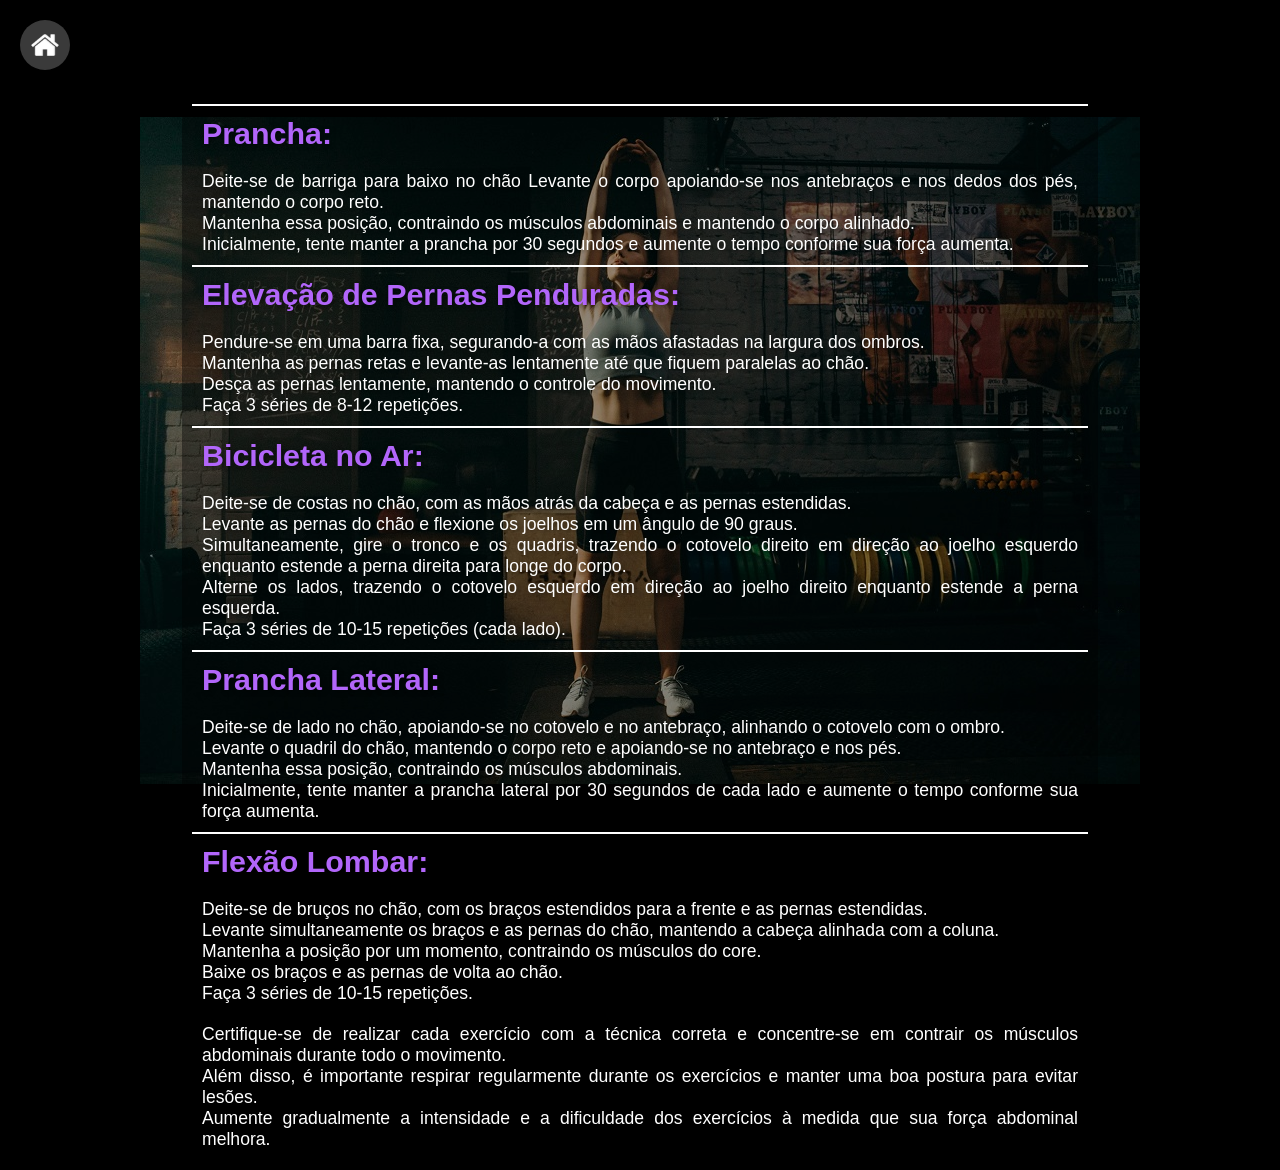
<file: exercicios/abdomen.html>
<!DOCTYPE html>
<html lang="pt-br">
<head>
    <meta charset="UTF-8">
    <meta name="viewport" content="width=device-width, initial-scale=1.0">
    <link rel="shortcut icon" href="../imagens/favicon.ico" type="image/x-icon">
    <link rel="stylesheet" href="../estilo/treinos.css">
    <link rel="stylesheet" href="../estilo/treinosMobile.css">
    <title>Abdômen</title>
</head>
<body>
    
    <header>
        <a href="../index.html"><img src="../imagens/logo-home.jpg" alt="home"></a>
    </header>

    <main>
        <h2>Prancha:</h2>

<p>
    Deite-se de barriga para baixo no chão Levante o corpo apoiando-se nos antebraços e nos dedos dos pés, mantendo o corpo reto. <br>
    Mantenha essa posição, contraindo os músculos abdominais e mantendo o corpo alinhado. <br>
    Inicialmente, tente manter a prancha por 30 segundos e aumente o tempo conforme sua força aumenta.
</p>

<h2>Elevação de Pernas Penduradas:</h2>

<p>
    Pendure-se em uma barra fixa, segurando-a com as mãos afastadas na largura dos ombros. <br>
    Mantenha as pernas retas e levante-as lentamente até que fiquem paralelas ao chão. <br>
    Desça as pernas lentamente, mantendo o controle do movimento. <br>
    Faça 3 séries de 8-12 repetições.
</p>

<h2>Bicicleta no Ar:</h2>

<p>
    Deite-se de costas no chão, com as mãos atrás da cabeça e as pernas estendidas. <br>
    Levante as pernas do chão e flexione os joelhos em um ângulo de 90 graus. <br>
    Simultaneamente, gire o tronco e os quadris, trazendo o cotovelo direito em direção ao joelho esquerdo enquanto estende a perna direita para longe do corpo. <br>
    Alterne os lados, trazendo o cotovelo esquerdo em direção ao joelho direito enquanto estende a perna esquerda. <br>
    Faça 3 séries de 10-15 repetições (cada lado).
</p>

<h2>Prancha Lateral:</h2>

<p>
    Deite-se de lado no chão, apoiando-se no cotovelo e no antebraço, alinhando o cotovelo com o ombro. <br>
    Levante o quadril do chão, mantendo o corpo reto e apoiando-se no antebraço e nos pés. <br>
    Mantenha essa posição, contraindo os músculos abdominais. <br>
    Inicialmente, tente manter a prancha lateral por 30 segundos de cada lado e aumente o tempo conforme sua força aumenta.
</p>

<h2>Flexão Lombar:</h2>

<p>
    Deite-se de bruços no chão, com os braços estendidos para a frente e as pernas estendidas. <br>
    Levante simultaneamente os braços e as pernas do chão, mantendo a cabeça alinhada com a coluna. <br>
    Mantenha a posição por um momento, contraindo os músculos do core. <br>
    Baixe os braços e as pernas de volta ao chão. <br>
    Faça 3 séries de 10-15 repetições.
</p>


<p>Certifique-se de realizar cada exercício com a técnica correta e concentre-se em contrair os músculos abdominais durante todo o movimento. <br> Além disso, é importante respirar regularmente durante os exercícios e manter uma boa postura para evitar lesões. <br> Aumente gradualmente a intensidade e a dificuldade dos exercícios à medida que sua força abdominal melhora.</p>

    </main>
</body>
</html>
</file>
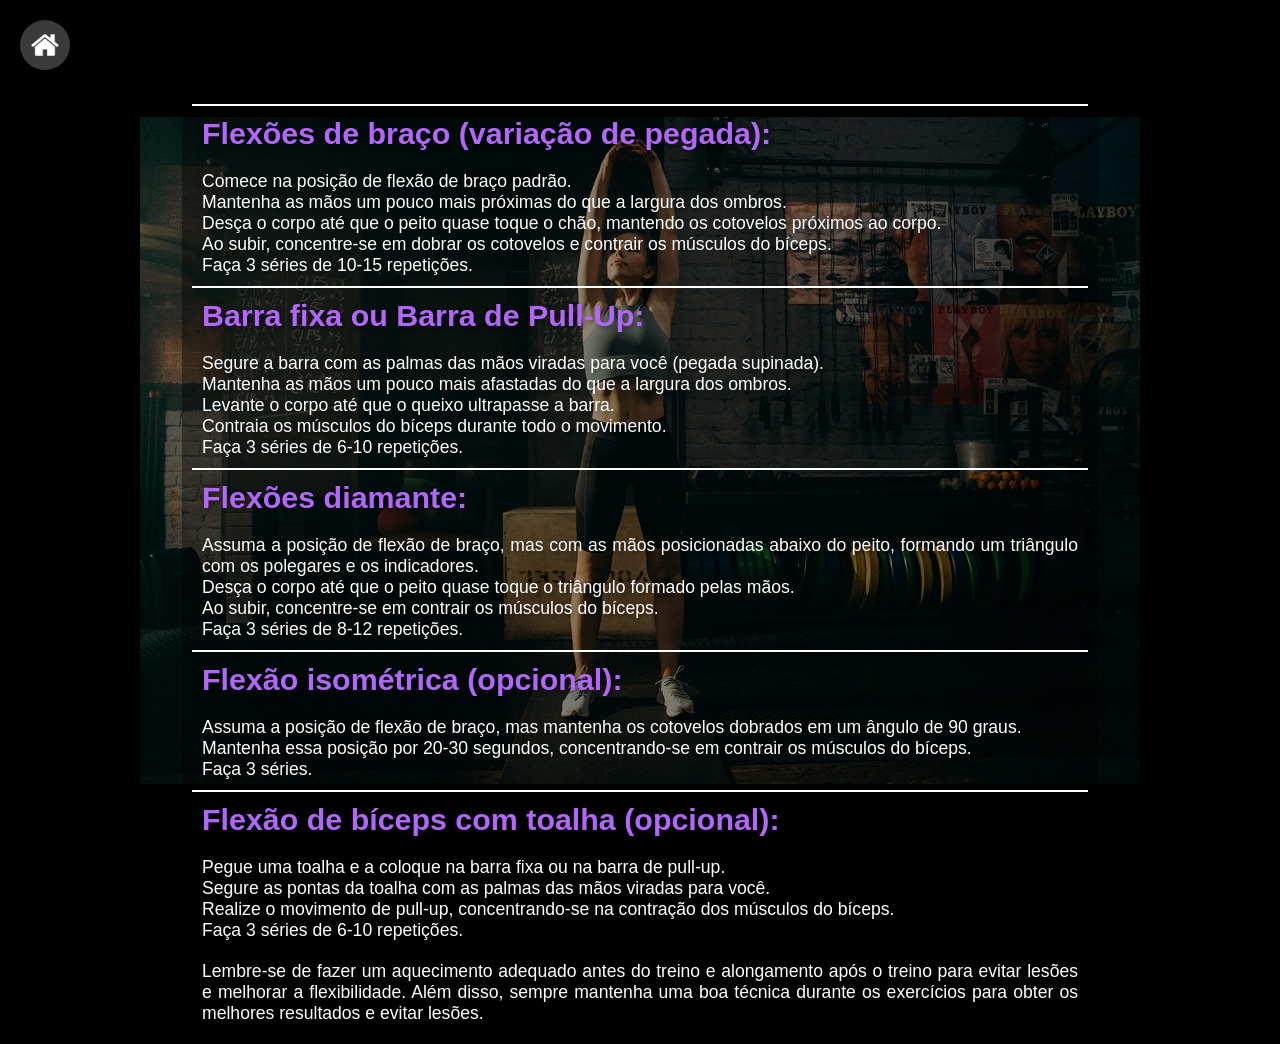
<file: exercicios/braço.html>
<!DOCTYPE html>
<html lang="pt-br">
<head>
    <meta charset="UTF-8">
    <meta name="viewport" content="width=device-width, initial-scale=1.0">
    <link rel="shortcut icon" href="../imagens/favicon.ico" type="image/x-icon">
    <link rel="stylesheet" href="../estilo/treinos.css">
    <link rel="stylesheet" href="../estilo/treinosMobile.css">
    <title>Braço</title>
</head>
<body>

    <header>
        <a href="../index.html"><img src="../imagens/logo-home.jpg" alt="home"></a>
    </header>

    <main>

            <h2>Flexões de braço (variação de pegada):</h2>             

                <p>
                    Comece na posição de flexão de braço padrão. <br>
                    Mantenha as mãos um pouco mais próximas do que a largura dos ombros. <br>
                    Desça o corpo até que o peito quase toque o chão, mantendo os cotovelos próximos ao corpo. <br>
                    Ao subir, concentre-se em dobrar os cotovelos e contrair os músculos do bíceps. <br>
                    Faça 3 séries de 10-15 repetições.
                </p>

            <h2>Barra fixa ou Barra de Pull-Up:</h2>

                <p>
                    Segure a barra com as palmas das mãos viradas para você (pegada supinada). <br>
                    Mantenha as mãos um pouco mais afastadas do que a largura dos ombros. <br>
                    Levante o corpo até que o queixo ultrapasse a barra. <br>
                    Contraia os músculos do bíceps durante todo o movimento. <br>
                    Faça 3 séries de 6-10 repetições.
                </p>

            <h2>Flexões diamante:</h2>

                <p>
                    Assuma a posição de flexão de braço, mas com as mãos posicionadas abaixo do peito, formando um triângulo com os polegares e os indicadores. <br>
                    Desça o corpo até que o peito quase toque o triângulo formado pelas mãos. <br>
                    Ao subir, concentre-se em contrair os músculos do bíceps. <br>
                    Faça 3 séries de 8-12 repetições.
                </p>

            <h2>Flexão isométrica (opcional):</h2>

                <p>
                    Assuma a posição de flexão de braço, mas mantenha os cotovelos dobrados em um ângulo de 90 graus. <br>
                    Mantenha essa posição por 20-30 segundos, concentrando-se em contrair os músculos do bíceps. <br>
                    Faça 3 séries.
                </p>

            <h2>Flexão de bíceps com toalha (opcional):</h2>

                <p>
                    Pegue uma toalha e a coloque na barra fixa ou na barra de pull-up. <br>
                    Segure as pontas da toalha com as palmas das mãos viradas para você. <br>
                    Realize o movimento de pull-up, concentrando-se na contração dos músculos do bíceps. <br>
                    Faça 3 séries de 6-10 repetições.
                </p>

                <p>Lembre-se de fazer um aquecimento adequado antes do treino e alongamento     após o treino para evitar lesões e melhorar a flexibilidade. Além disso, sempre     mantenha uma boa técnica durante os exercícios para obter os melhores   resultados e evitar lesões.</p>

    </main>
</body>
</html>
</file>
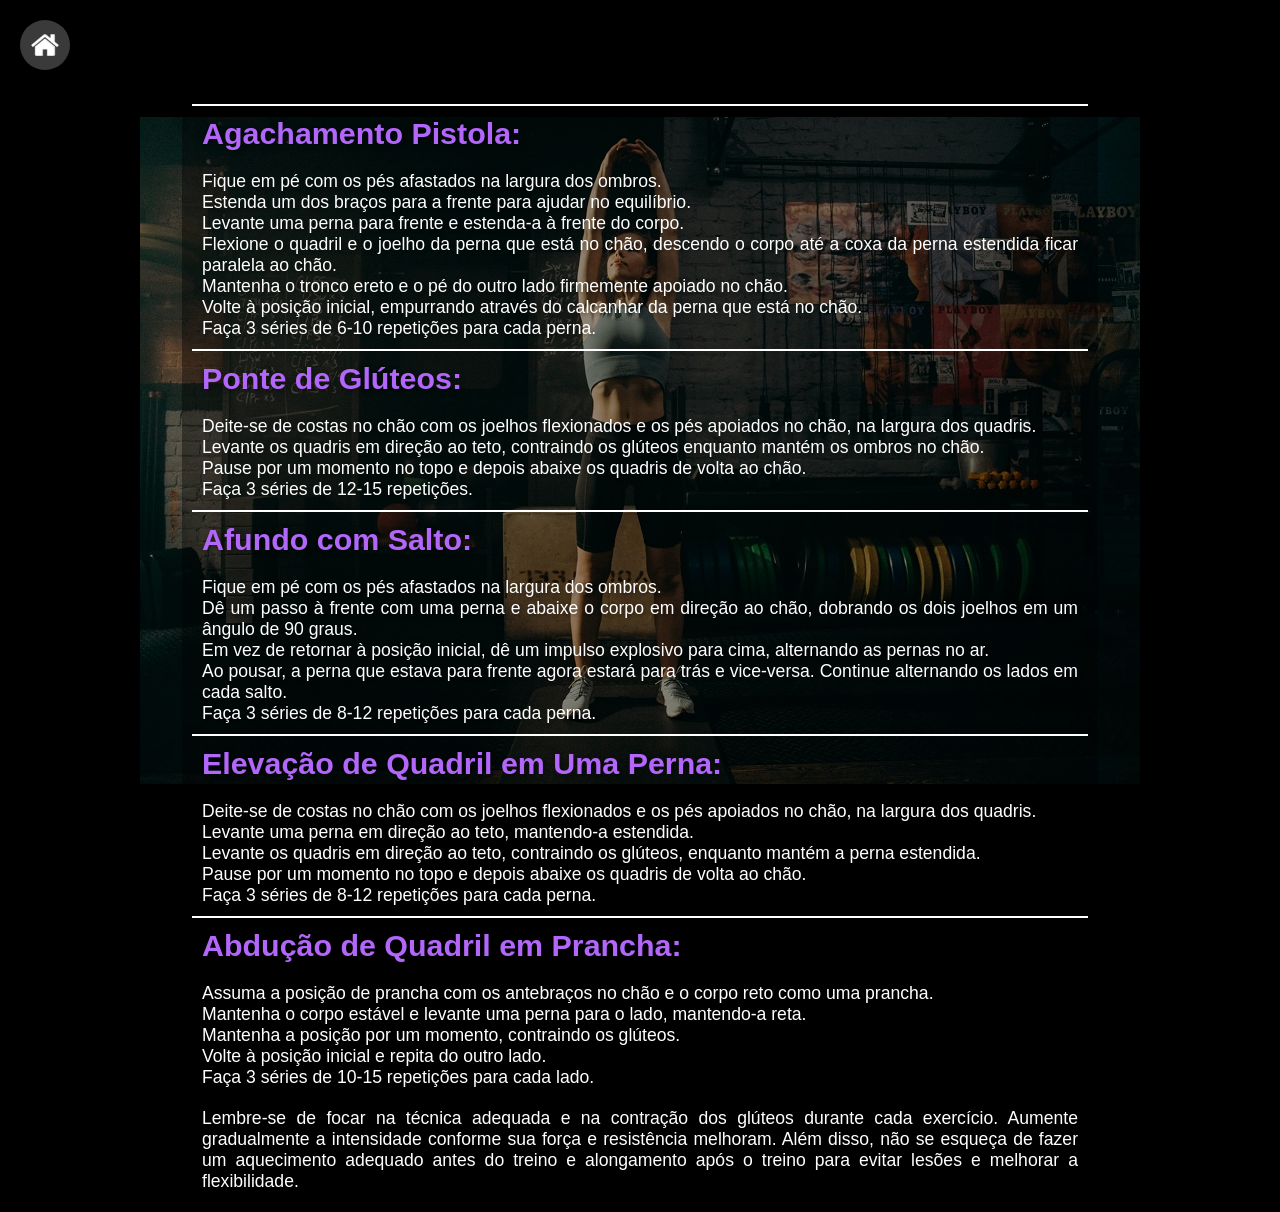
<file: exercicios/gluteo.html>
<!DOCTYPE html>
<html lang="pt-br">
<head>
    <meta charset="UTF-8">
    <meta name="viewport" content="width=device-width, initial-scale=1.0">
    <link rel="shortcut icon" href="../imagens/favicon.ico" type="image/x-icon">
    <link rel="stylesheet" href="../estilo/treinos.css">
    <link rel="stylesheet" href="../estilo/treinosMobile.css">
    <title>Gluteo</title>
</head>
<body>

    <header>
        <a href="../index.html"><img src="../imagens/logo-home.jpg" alt="home"></a>
    </header>

    <main>
        <h2>Agachamento Pistola:</h2>

<p>
    Fique em pé com os pés afastados na largura dos ombros. <br>
    Estenda um dos braços para a frente para ajudar no equilíbrio. <br>
    Levante uma perna para frente e estenda-a à frente do corpo. <br>
    Flexione o quadril e o joelho da perna que está no chão, descendo o corpo até a coxa da perna estendida ficar paralela ao chão. <br>
    Mantenha o tronco ereto e o pé do outro lado firmemente apoiado no chão. <br>
    Volte à posição inicial, empurrando através do calcanhar da perna que está no chão. <br>
    Faça 3 séries de 6-10 repetições para cada perna.
</p>

<h2>Ponte de Glúteos:</h2>

<p>
    Deite-se de costas no chão com os joelhos flexionados e os pés apoiados no chão, na largura dos quadris. <br>
    Levante os quadris em direção ao teto, contraindo os glúteos enquanto mantém os ombros no chão. <br>
    Pause por um momento no topo e depois abaixe os quadris de volta ao chão. <br>
    Faça 3 séries de 12-15 repetições.
</p>

<h2>Afundo com Salto:</h2>

<p>
    Fique em pé com os pés afastados na largura dos ombros. <br>
    Dê um passo à frente com uma perna e abaixe o corpo em direção ao chão, dobrando os dois joelhos em um ângulo de 90 graus. <br>
    Em vez de retornar à posição inicial, dê um impulso explosivo para cima, alternando as pernas no ar. <br>
    Ao pousar, a perna que estava para frente agora estará para trás e vice-versa.
    Continue alternando os lados em cada salto. <br>
    Faça 3 séries de 8-12 repetições para cada perna.
</p>

<h2>Elevação de Quadril em Uma Perna:</h2>

<p>
    Deite-se de costas no chão com os joelhos flexionados e os pés apoiados no chão, na largura dos quadris. <br>
    Levante uma perna em direção ao teto, mantendo-a estendida. <br>
    Levante os quadris em direção ao teto, contraindo os glúteos, enquanto mantém a perna estendida. <br>
    Pause por um momento no topo e depois abaixe os quadris de volta ao chão. <br>
    Faça 3 séries de 8-12 repetições para cada perna.
</p>

<h2>Abdução de Quadril em Prancha:</h2>

<p>
    Assuma a posição de prancha com os antebraços no chão e o corpo reto como uma prancha. <br>
    Mantenha o corpo estável e levante uma perna para o lado, mantendo-a reta. <br>
    Mantenha a posição por um momento, contraindo os glúteos. <br>
    Volte à posição inicial e repita do outro lado. <br>
    Faça 3 séries de 10-15 repetições para cada lado.
</p>

<p>Lembre-se de focar na técnica adequada e na contração dos glúteos durante cada exercício. Aumente gradualmente a intensidade conforme sua força e resistência melhoram. Além disso, não se esqueça de fazer um aquecimento adequado antes do treino e alongamento após o treino para evitar lesões e melhorar a flexibilidade.</p>
    </main>
</body>
</html>
</file>
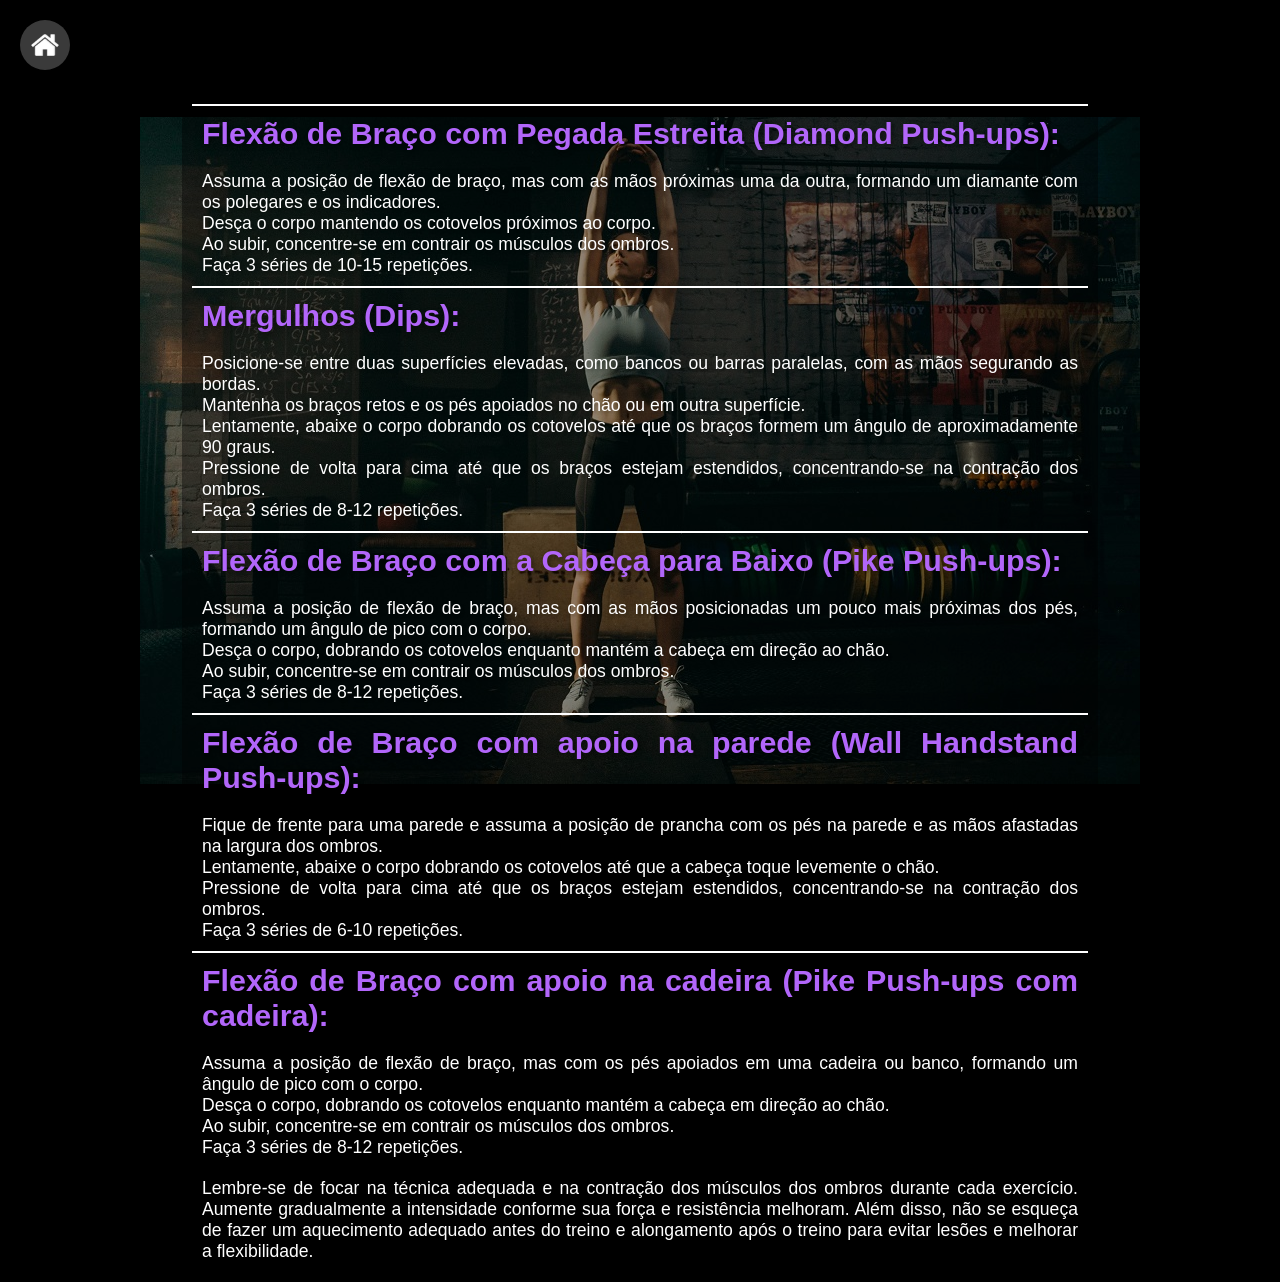
<file: exercicios/ombro.html>
<!DOCTYPE html>
<html lang="pt-br">
<head>
    <meta charset="UTF-8">
    <meta name="viewport" content="width=device-width, initial-scale=1.0">
    <link rel="shortcut icon" href="../imagens/favicon.ico" type="image/x-icon">
    <link rel="stylesheet" href="../estilo/treinos.css">
    <link rel="stylesheet" href="../estilo/treinosMobile.css">
    <title>Ombro</title>
</head>
<body>

    <header>
        <a href="../index.html"><img src="../imagens/logo-home.jpg" alt="home"></a>
    </header>

    <main>

        <h2>Flexão de Braço com Pegada Estreita (Diamond Push-ups):</h2>

<p>
    Assuma a posição de flexão de braço, mas com as mãos próximas uma da outra, formando um diamante com os polegares e os indicadores. <br>
    Desça o corpo mantendo os cotovelos próximos ao corpo. <br>
    Ao subir, concentre-se em contrair os músculos dos ombros. <br>
    Faça 3 séries de 10-15 repetições.
</p>

<h2>Mergulhos (Dips):</h2>

<p>
    Posicione-se entre duas superfícies elevadas, como bancos ou barras paralelas, com as mãos segurando as bordas. <br>
    Mantenha os braços retos e os pés apoiados no chão ou em outra superfície. <br>
    Lentamente, abaixe o corpo dobrando os cotovelos até que os braços formem um ângulo de aproximadamente 90 graus. <br>
    Pressione de volta para cima até que os braços estejam estendidos, concentrando-se na contração dos ombros. <br>
    Faça 3 séries de 8-12 repetições.
</p>

<h2>Flexão de Braço com a Cabeça para Baixo (Pike Push-ups):</h2>

<p>
    Assuma a posição de flexão de braço, mas com as mãos posicionadas um pouco mais próximas dos pés, formando um ângulo de pico com o corpo. <br>
    Desça o corpo, dobrando os cotovelos enquanto mantém a cabeça em direção ao chão. <br>
    Ao subir, concentre-se em contrair os músculos dos ombros. <br>
    Faça 3 séries de 8-12 repetições.
</p>

<h2>Flexão de Braço com apoio na parede (Wall Handstand Push-ups):</h2>

<p>
    Fique de frente para uma parede e assuma a posição de prancha com os pés na parede e as mãos afastadas na largura dos ombros. <br>
    Lentamente, abaixe o corpo dobrando os cotovelos até que a cabeça toque levemente o chão. <br>
    Pressione de volta para cima até que os braços estejam estendidos, concentrando-se na contração dos ombros. <br>
    Faça 3 séries de 6-10 repetições.
</p>

<h2>Flexão de Braço com apoio na cadeira (Pike Push-ups com cadeira):</h2>

<p>
    Assuma a posição de flexão de braço, mas com os pés apoiados em uma cadeira ou banco, formando um ângulo de pico com o corpo. <br>
    Desça o corpo, dobrando os cotovelos enquanto mantém a cabeça em direção ao chão. <br>
    Ao subir, concentre-se em contrair os músculos dos ombros. <br>
    Faça 3 séries de 8-12 repetições.
</p>

<p>Lembre-se de focar na técnica adequada e na contração dos músculos dos ombros durante cada exercício. Aumente gradualmente a intensidade conforme sua força e resistência melhoram. Além disso, não se esqueça de fazer um aquecimento adequado antes do treino e alongamento após o treino para evitar lesões e melhorar a flexibilidade.</p>
    </main>
</body>
</html>
</file>
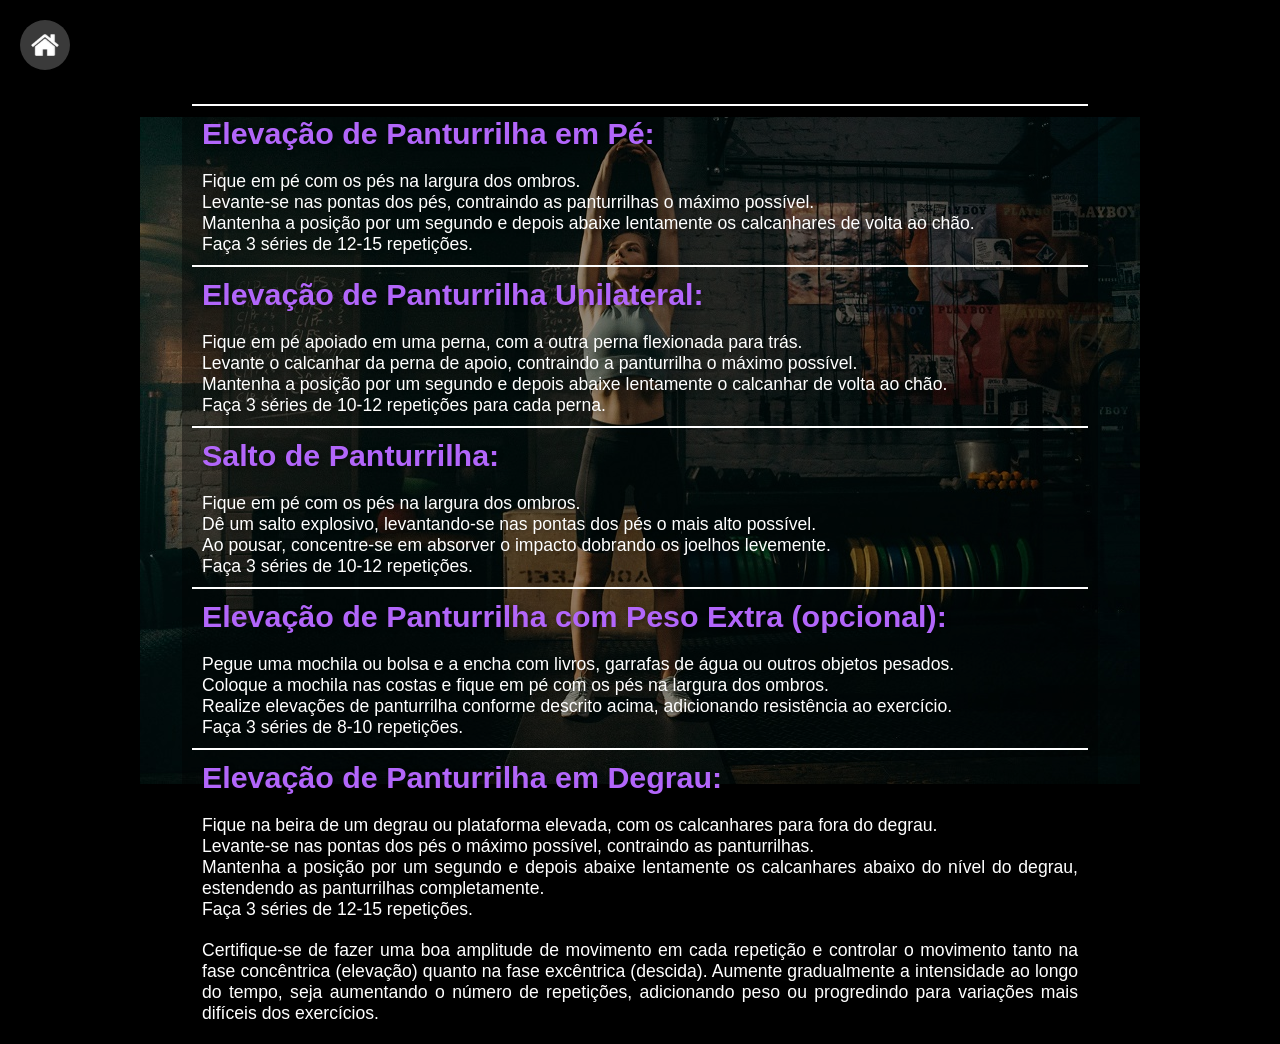
<file: exercicios/panturrilha.html>
<!DOCTYPE html>
<html lang="pt-br">
<head>
    <meta charset="UTF-8">
    <meta name="viewport" content="width=device-width, initial-scale=1.0">
    <link rel="shortcut icon" href="../imagens/favicon.ico" type="image/x-icon">
    <link rel="stylesheet" href="../estilo/treinos.css">
    <link rel="stylesheet" href="../estilo/treinosMobile.css">
    <title>Panturrilha</title>
</head>
<body>

    <header>
        <a href="../index.html"><img src="../imagens/logo-home.jpg" alt="home"></a>
    </header>

    <main>
        <h2>Elevação de Panturrilha em Pé:</h2>

<p>
    Fique em pé com os pés na largura dos ombros. <br>
    Levante-se nas pontas dos pés, contraindo as panturrilhas o máximo possível. <br>
    Mantenha a posição por um segundo e depois abaixe lentamente os calcanhares de volta ao chão. <br>
    Faça 3 séries de 12-15 repetições.
</p>

<h2>Elevação de Panturrilha Unilateral:</h2>

<p>
    Fique em pé apoiado em uma perna, com a outra perna flexionada para trás. <br>
    Levante o calcanhar da perna de apoio, contraindo a panturrilha o máximo possível. <br>
    Mantenha a posição por um segundo e depois abaixe lentamente o calcanhar de volta ao chão. <br>
    Faça 3 séries de 10-12 repetições para cada perna.
</p>

<h2>Salto de Panturrilha:</h2>

<p>
    Fique em pé com os pés na largura dos ombros. <br>
    Dê um salto explosivo, levantando-se nas pontas dos pés o mais alto possível. <br>
    Ao pousar, concentre-se em absorver o impacto dobrando os joelhos levemente. <br>
    Faça 3 séries de 10-12 repetições.
</p>

<h2>Elevação de Panturrilha com Peso Extra (opcional):</h2>

<p>
    Pegue uma mochila ou bolsa e a encha com livros, garrafas de água ou outros objetos pesados. <br>
    Coloque a mochila nas costas e fique em pé com os pés na largura dos ombros. <br>
    Realize elevações de panturrilha conforme descrito acima, adicionando resistência ao exercício. <br>
    Faça 3 séries de 8-10 repetições.
</p>

<h2>Elevação de Panturrilha em Degrau:</h2>

<p>
    Fique na beira de um degrau ou plataforma elevada, com os calcanhares para fora do degrau. <br>
    Levante-se nas pontas dos pés o máximo possível, contraindo as panturrilhas. <br>
    Mantenha a posição por um segundo e depois abaixe lentamente os calcanhares abaixo do nível do degrau, estendendo as panturrilhas completamente. <br>
    Faça 3 séries de 12-15 repetições.
</p>

<p>Certifique-se de fazer uma boa amplitude de movimento em cada repetição e controlar o movimento tanto na fase concêntrica (elevação) quanto na fase excêntrica (descida). Aumente gradualmente a intensidade ao longo do tempo, seja aumentando o número de repetições, adicionando peso ou progredindo para variações mais difíceis dos exercícios.</p>
    </main>
</body>
</html>
</file>
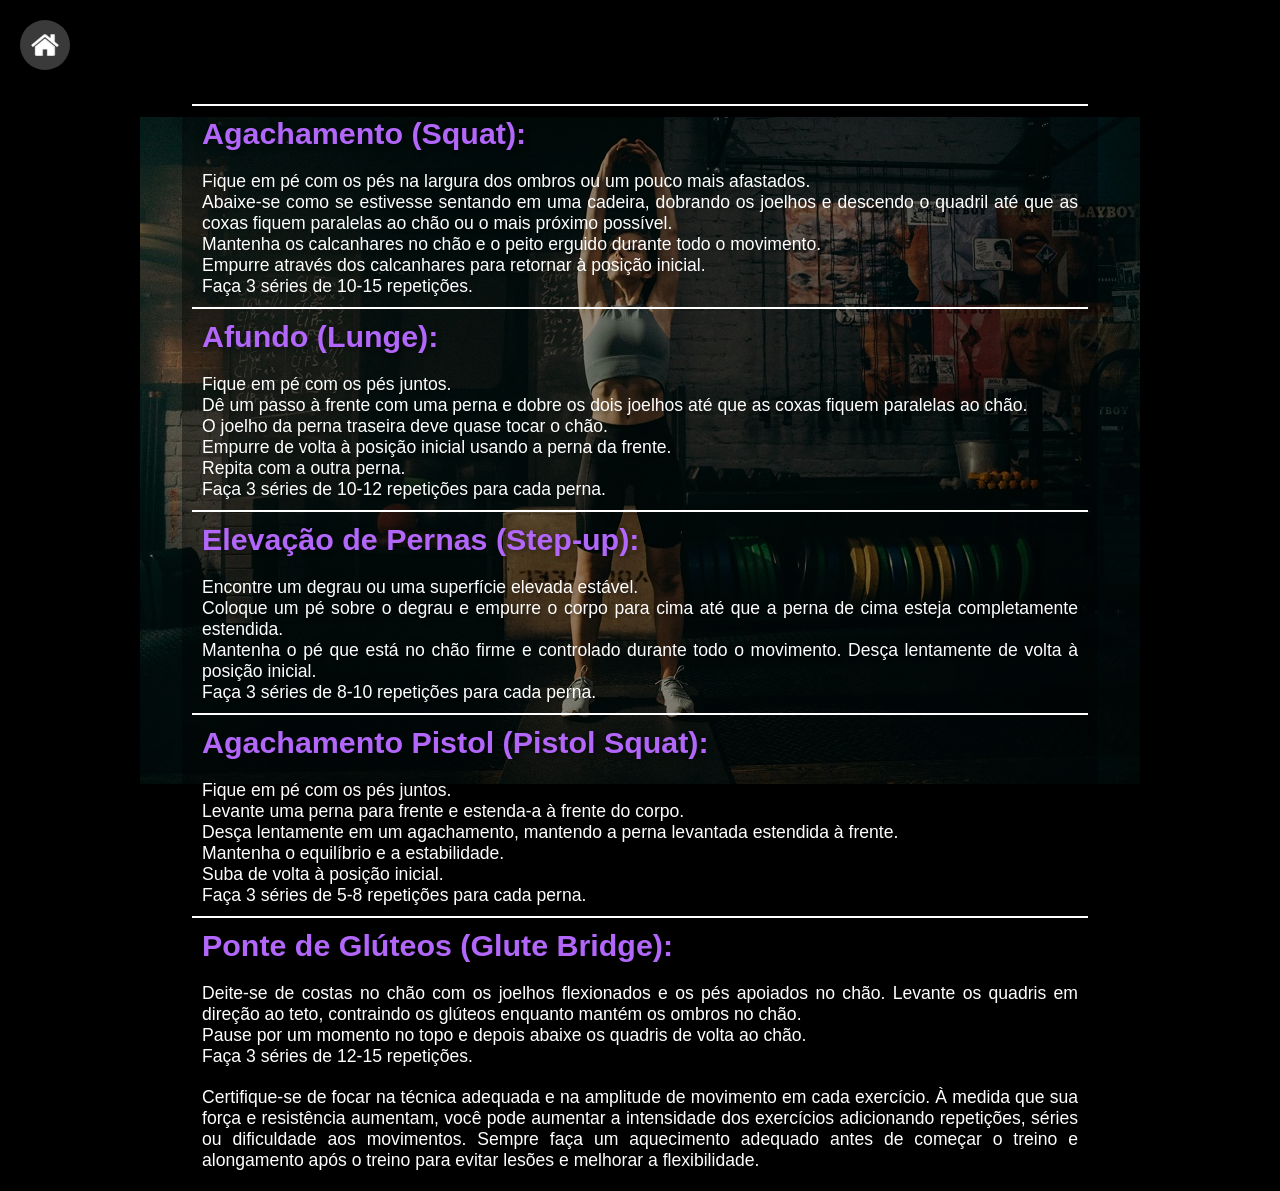
<file: exercicios/pernas.html>
<!DOCTYPE html>
<html lang="pt-br">
<head>
    <meta charset="UTF-8">
    <meta name="viewport" content="width=device-width, initial-scale=1.0">
    <link rel="shortcut icon" href="../imagens/favicon.ico" type="image/x-icon">
    <link rel="stylesheet" href="../estilo/treinos.css">
    <link rel="stylesheet" href="../estilo/treinosMobile.css">
    <title>Pernas</title>
</head>
<body>

    <header>
        <a href="../index.html"><img src="../imagens/logo-home.jpg" alt="home"></a>
    </header>

    <main>
        <h2>Agachamento (Squat):</h2>

<p>
    Fique em pé com os pés na largura dos ombros ou um pouco mais afastados. <br>
    Abaixe-se como se estivesse sentando em uma cadeira, dobrando os joelhos e descendo o quadril até que as coxas fiquem paralelas ao chão ou o mais próximo possível. <br>
    Mantenha os calcanhares no chão e o peito erguido durante todo o movimento. <br>
    Empurre através dos calcanhares para retornar à posição inicial. <br>
    Faça 3 séries de 10-15 repetições.
</p>

<h2>Afundo (Lunge):</h2>

<p>
    Fique em pé com os pés juntos. <br>
    Dê um passo à frente com uma perna e dobre os dois joelhos até que as coxas fiquem paralelas ao chão. <br>
    O joelho da perna traseira deve quase tocar o chão. <br>
    Empurre de volta à posição inicial usando a perna da frente. <br>
    Repita com a outra perna. <br>
    Faça 3 séries de 10-12 repetições para cada perna.
</p>

<h2>Elevação de Pernas (Step-up):</h2>

<p>
    Encontre um degrau ou uma superfície elevada estável. <br>
    Coloque um pé sobre o degrau e empurre o corpo para cima até que a perna de cima esteja completamente estendida. <br>
    Mantenha o pé que está no chão firme e controlado durante todo o movimento.
    Desça lentamente de volta à posição inicial. <br>
    Faça 3 séries de 8-10 repetições para cada perna.
</p>

<h2>Agachamento Pistol (Pistol Squat):</h2>

<p>
    Fique em pé com os pés juntos. <br>
    Levante uma perna para frente e estenda-a à frente do corpo. <br>
    Desça lentamente em um agachamento, mantendo a perna levantada estendida à frente. <br>
    Mantenha o equilíbrio e a estabilidade. <br>
    Suba de volta à posição inicial. <br>
    Faça 3 séries de 5-8 repetições para cada perna.
</p>

<h2>Ponte de Glúteos (Glute Bridge):</h2>

<p>
    Deite-se de costas no chão com os joelhos flexionados e os pés apoiados no chão.
    Levante os quadris em direção ao teto, contraindo os glúteos enquanto mantém os ombros no chão. <br>
    Pause por um momento no topo e depois abaixe os quadris de volta ao chão. <br>
    Faça 3 séries de 12-15 repetições.
</p>

<p>Certifique-se de focar na técnica adequada e na amplitude de movimento em cada exercício. À medida que sua força e resistência aumentam, você pode aumentar a intensidade dos exercícios adicionando repetições, séries ou dificuldade aos movimentos. Sempre faça um aquecimento adequado antes de começar o treino e alongamento após o treino para evitar lesões e melhorar a flexibilidade.</p>
    </main>
</body>
</html>
</file>
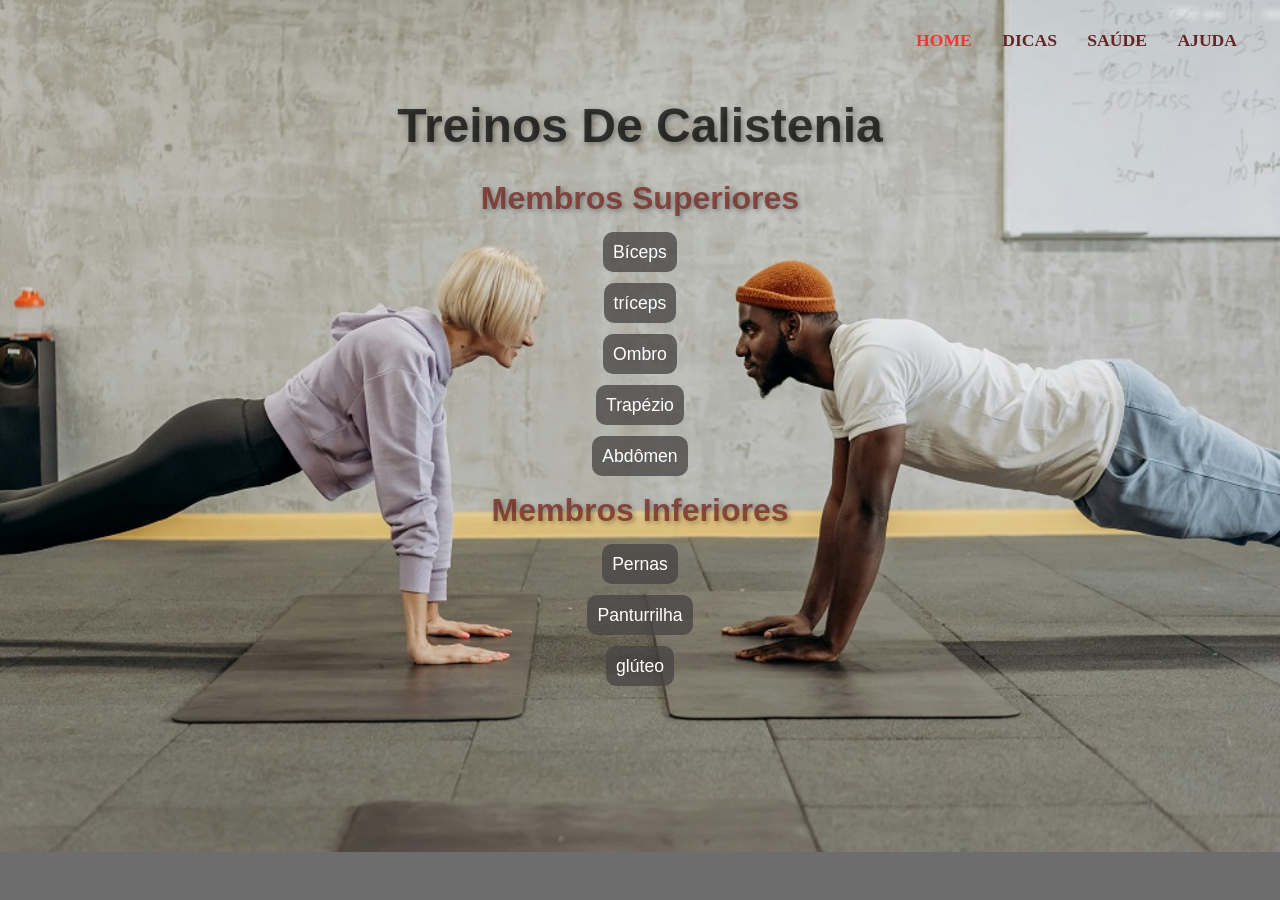
<file: exercicios/tExercicios.html>
<!DOCTYPE html>
<html lang="pt-br">
<head>
    <meta charset="UTF-8">
    <meta name="viewport" content="width=device-width, initial-scale=1.0">
    <link rel="shortcut icon" href="../imagens/favicon.ico" type="image/x-icon">
    <link rel="stylesheet" href="../estilo/exercicios.css">
    <link rel="stylesheet" href="../estilo/exerciciosMobile.css">
    <title>Exercícios</title>
</head>
<body>

    <header>
        <a id="home" href="../index.html">HOME</a>
        <a href="../páginas/dicas.html">DICAS</a>
        <a href="../páginas/saude.html">SAÚDE</a>
        <a href="../páginas/ajuda.html">AJUDA</a>
    </header>

    <main>
        
        <h1>Treinos De Calistenia</h1>

        <ul>
            <h2>Membros Superiores</h2>

            <li><a href="braço.html">Bíceps</a></li>
            
            <li><a href="triceps.html">tríceps</a></li>
            <li><a href="ombro.html">Ombro</a></li>
            <li><a href="trapezio.html">Trapézio</a></li>
            <li><a href="abdomen.html">Abdômen</a></li>

            <h2>Membros Inferiores</h2>

            <li><a href="pernas.html">Pernas</a></li>
            <li><a href="panturrilha.html">Panturrilha</a></li>
            <li><a href="gluteo.html">glúteo</a></li>
        </ul>
    </main>
</body>
</html>
</file>
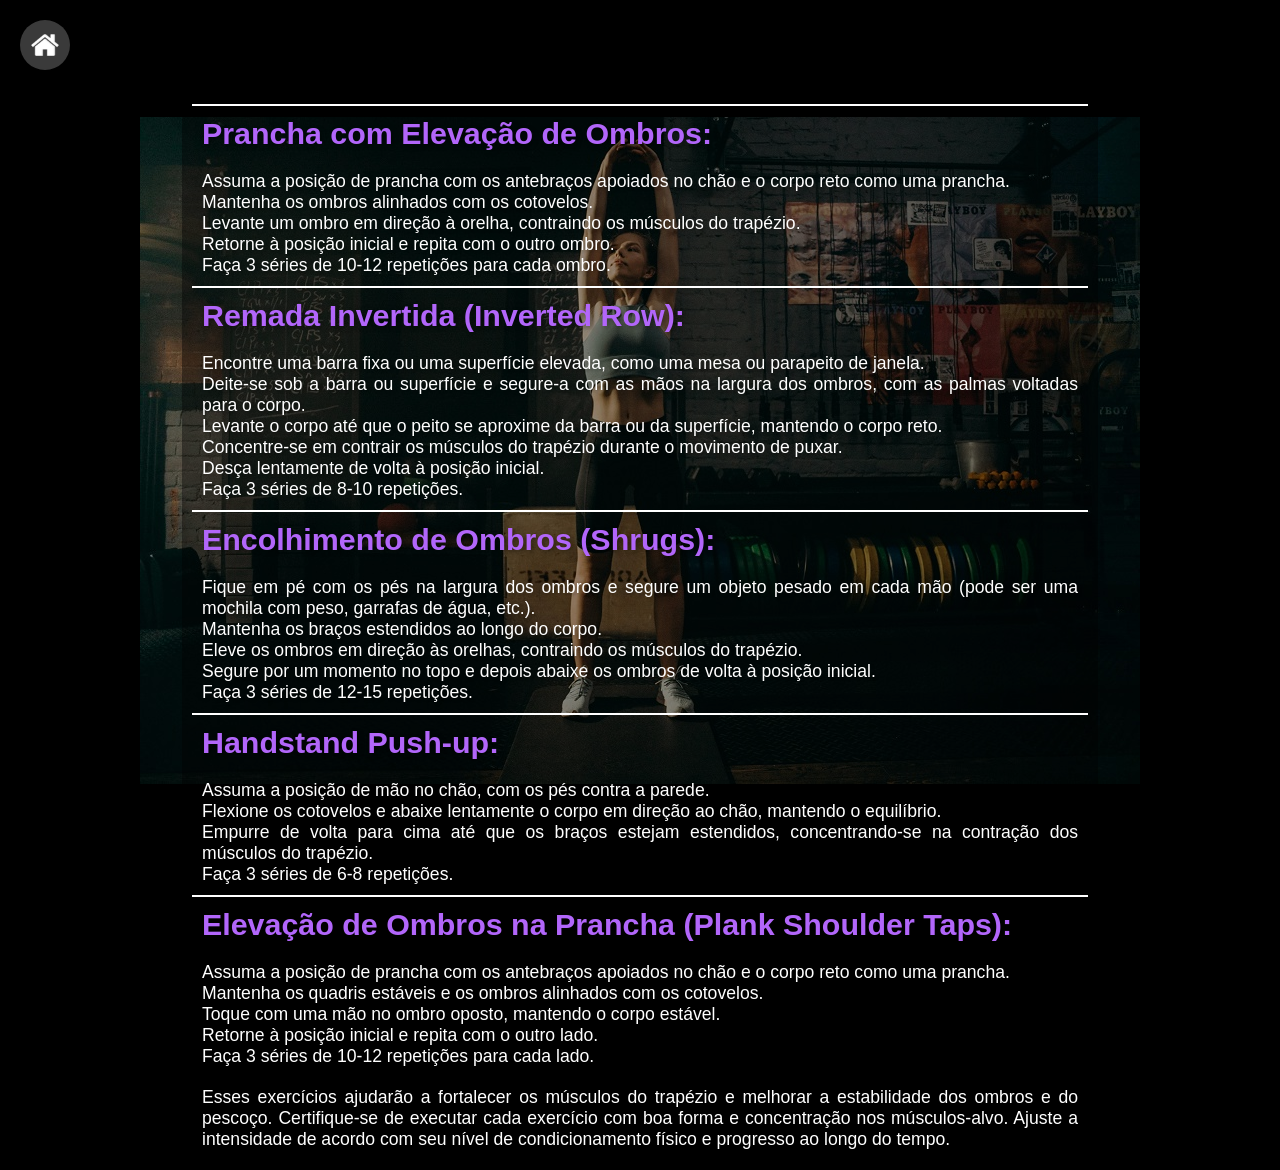
<file: exercicios/trapezio.html>
<!DOCTYPE html>
<html lang="pt-br">
<head>
    <meta charset="UTF-8">
    <meta name="viewport" content="width=device-width, initial-scale=1.0">
    <link rel="shortcut icon" href="../imagens/favicon.ico" type="image/x-icon">
    <link rel="stylesheet" href="../estilo/treinos.css">
    <link rel="stylesheet" href="../estilo/treinosMobile.css">
    <title>Trapezio</title>
</head>
<body>

    <header>
        <a href="../index.html"><img src="../imagens/logo-home.jpg" alt="home"></a>
    </header>

    <main>

<h2>Prancha com Elevação de Ombros:</h2>

<p>
    Assuma a posição de prancha com os antebraços apoiados no chão e o corpo reto como uma prancha. <br>
    Mantenha os ombros alinhados com os cotovelos. <br>
    Levante um ombro em direção à orelha, contraindo os músculos do trapézio. <br>
    Retorne à posição inicial e repita com o outro ombro. <br>
    Faça 3 séries de 10-12 repetições para cada ombro.
</p>

<h2>Remada Invertida (Inverted Row):</h2>

<p>
    Encontre uma barra fixa ou uma superfície elevada, como uma mesa ou parapeito de janela. <br>
    Deite-se sob a barra ou superfície e segure-a com as mãos na largura dos ombros, com as palmas voltadas para o corpo. <br>
    Levante o corpo até que o peito se aproxime da barra ou da superfície, mantendo o corpo reto. <br>
    Concentre-se em contrair os músculos do trapézio durante o movimento de puxar. <br>
    Desça lentamente de volta à posição inicial. <br>
    Faça 3 séries de 8-10 repetições.
</p>

<h2>Encolhimento de Ombros (Shrugs):</h2>

<p>
    Fique em pé com os pés na largura dos ombros e segure um objeto pesado em cada mão (pode ser uma mochila com peso, garrafas de água, etc.). <br>
    Mantenha os braços estendidos ao longo do corpo. <br>
    Eleve os ombros em direção às orelhas, contraindo os músculos do trapézio. <br>
    Segure por um momento no topo e depois abaixe os ombros de volta à posição inicial. <br>
    Faça 3 séries de 12-15 repetições.
</p>

<h2>Handstand Push-up:</h2>

<p>
    Assuma a posição de mão no chão, com os pés contra a parede. <br>
    Flexione os cotovelos e abaixe lentamente o corpo em direção ao chão, mantendo o equilíbrio. <br>
    Empurre de volta para cima até que os braços estejam estendidos, concentrando-se na contração dos músculos do trapézio. <br>
    Faça 3 séries de 6-8 repetições.
</p>

<h2>Elevação de Ombros na Prancha (Plank Shoulder Taps):</h2>

<p>
    Assuma a posição de prancha com os antebraços apoiados no chão e o corpo reto como uma prancha. <br>
    Mantenha os quadris estáveis e os ombros alinhados com os cotovelos. <br>
    Toque com uma mão no ombro oposto, mantendo o corpo estável. <br>
    Retorne à posição inicial e repita com o outro lado. <br>
    Faça 3 séries de 10-12 repetições para cada lado.
</p>

<p>Esses exercícios ajudarão a fortalecer os músculos do trapézio e melhorar a estabilidade dos ombros e do pescoço. Certifique-se de executar cada exercício com boa forma e concentração nos músculos-alvo. Ajuste a intensidade de acordo com seu nível de condicionamento físico e progresso ao longo do tempo.</p>
    </main>
</body>
</html>
</file>
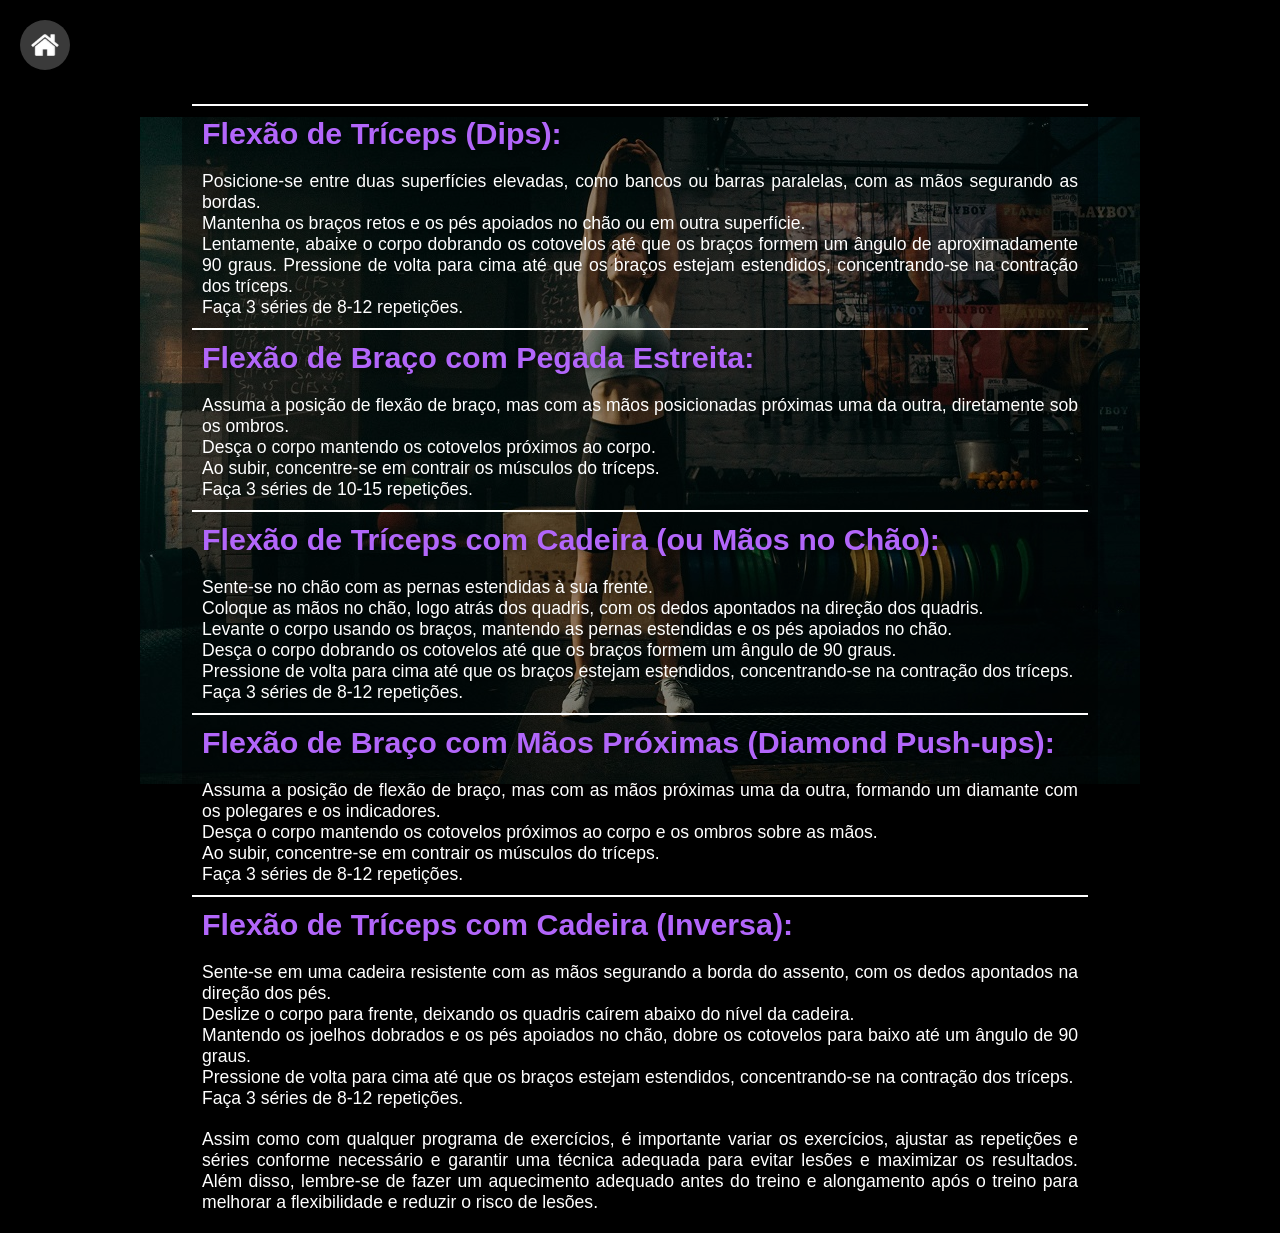
<file: exercicios/triceps.html>
<!DOCTYPE html>
<html lang="pt-br">
<head>
    <meta charset="UTF-8">
    <meta name="viewport" content="width=device-width, initial-scale=1.0">
    <link rel="shortcut icon" href="../imagens/favicon.ico" type="image/x-icon">
    <link rel="stylesheet" href="../estilo/treinos.css">
    <link rel="stylesheet" href="../estilo/treinosMobile.css">
    <title>Triceps</title>
</head>
<body>

    <header>
        <a href="../index.html"><img src="../imagens/logo-home.jpg" alt="home"></a>
    </header>

    <main>

        <h2>Flexão de Tríceps (Dips):</h2>

            <p>
                Posicione-se entre duas superfícies elevadas, como bancos ou barras paralelas, com as mãos segurando as bordas. <br>
                Mantenha os braços retos e os pés apoiados no chão ou em outra superfície. <br>
                Lentamente, abaixe o corpo dobrando os cotovelos até que os braços formem um ângulo de aproximadamente 90 graus. <b></b>
                Pressione de volta para cima até que os braços estejam estendidos, concentrando-se na contração dos tríceps. <br>
                Faça 3 séries de 8-12 repetições.
            </p>

        <h2>Flexão de Braço com Pegada Estreita:</h2>


            <p>
                Assuma a posição de flexão de braço, mas com as mãos posicionadas próximas uma da outra, diretamente sob os ombros. <br>
                Desça o corpo mantendo os cotovelos próximos ao corpo. <br>
                Ao subir, concentre-se em contrair os músculos do tríceps. <br>
                Faça 3 séries de 10-15 repetições.
            </p>

        <h2>Flexão de Tríceps com Cadeira (ou Mãos no Chão):</h2>

            <p>
                Sente-se no chão com as pernas estendidas à sua frente. <br>
                Coloque as mãos no chão, logo atrás dos quadris, com os dedos apontados na direção dos quadris. <br>
                Levante o corpo usando os braços, mantendo as pernas estendidas e os pés apoiados no chão. <br>
                Desça o corpo dobrando os cotovelos até que os braços formem um ângulo de 90 graus. <br>
                Pressione de volta para cima até que os braços estejam estendidos, concentrando-se na contração dos tríceps. <br>
                Faça 3 séries de 8-12 repetições.
            </p>

        <h2>Flexão de Braço com Mãos Próximas (Diamond Push-ups):</h2>

            <p>
                Assuma a posição de flexão de braço, mas com as mãos próximas uma da outra, formando um diamante com os polegares e os indicadores. <br>
                Desça o corpo mantendo os cotovelos próximos ao corpo e os ombros sobre as mãos. <br>
                Ao subir, concentre-se em contrair os músculos do tríceps. <br>
                Faça 3 séries de 8-12 repetições.
            </p>

        <h2>Flexão de Tríceps com Cadeira (Inversa):</h2>

            <p>
                Sente-se em uma cadeira resistente com as mãos segurando a borda do assento, com os dedos apontados na direção dos pés. <br>
                Deslize o corpo para frente, deixando os quadris caírem abaixo do nível da cadeira. <br>
                Mantendo os joelhos dobrados e os pés apoiados no chão, dobre os cotovelos para baixo até um ângulo de 90 graus. <br>
                Pressione de volta para cima até que os braços estejam estendidos, concentrando-se na contração dos tríceps. <br>
                Faça 3 séries de 8-12 repetições.
            </p>

            <p>Assim como com qualquer programa de exercícios, é importante variar os exercícios, ajustar as repetições e séries conforme necessário e garantir uma técnica adequada para evitar lesões e maximizar os resultados. Além disso, lembre-se de fazer um aquecimento adequado antes do treino e alongamento após o treino para melhorar a flexibilidade e reduzir o risco de lesões.</p>
    </main>
</body>
</html>
</file>
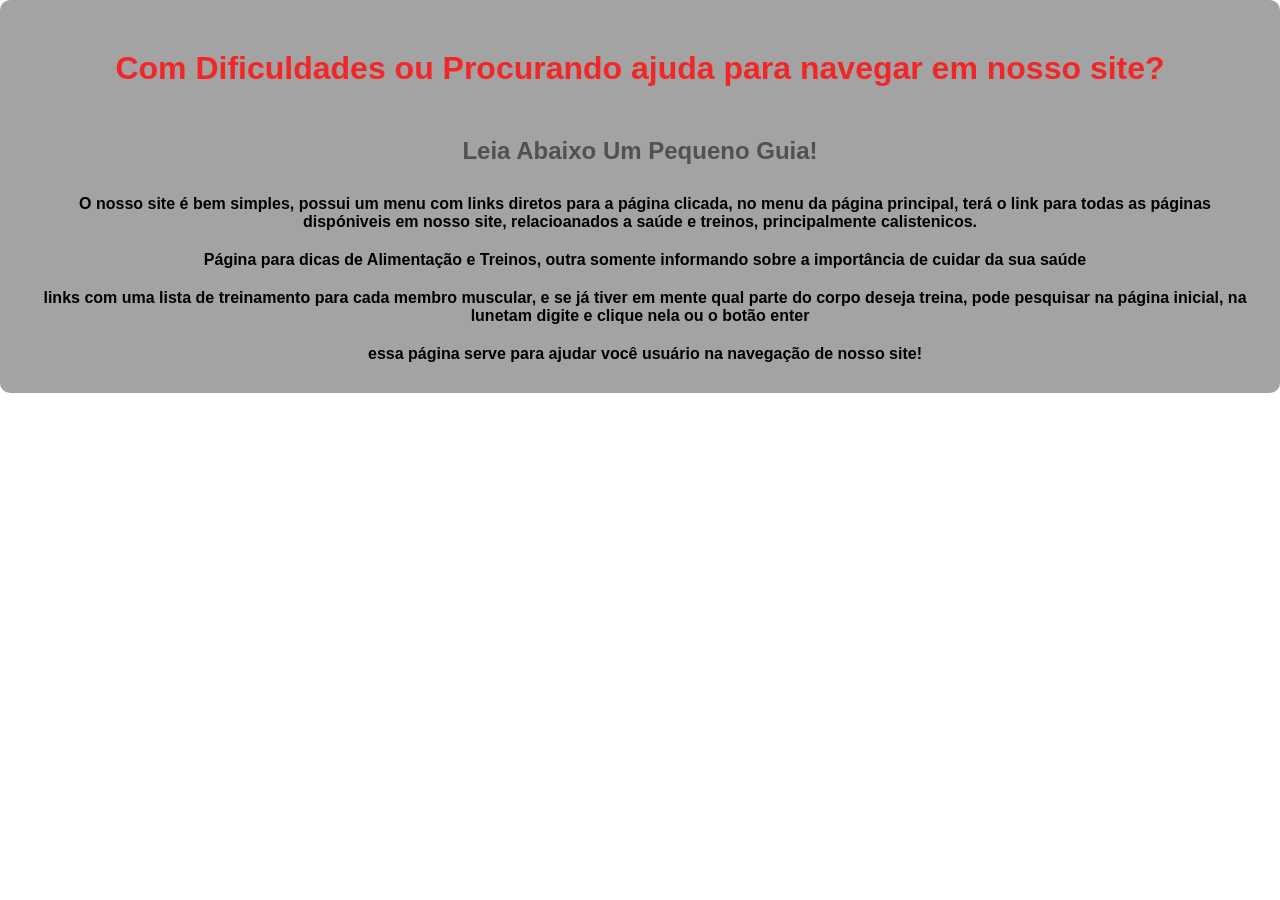
<file: páginas/ajuda.html>
<!DOCTYPE html>
<html lang="pt-br">
<head>
    <meta charset="UTF-8">
    <meta name="viewport" content="width=device-width, initial-scale=1.0">
    <link rel="shortcut icon" href="../imagens/favicon.ico" type="image/x-icon">
    <link rel="stylesheet" href="../estilo/ajuda.css">
    <title>Ajuda</title>
</head>
<body>
    <main>
        <h1>Com Dificuldades ou Procurando ajuda para navegar em nosso site?</h1>

        <h2>Leia Abaixo Um Pequeno Guia!</h2>

        <p>O nosso site é bem simples, possui um menu com links diretos para a página clicada, no menu da página principal, terá o link para todas as páginas dispóniveis em nosso site, relacioanados a saúde e treinos, principalmente calistenicos. </p>

        <p>Página para dicas de Alimentação e Treinos, outra somente informando sobre a importância de cuidar da sua saúde</p>

        <p>links com uma lista de treinamento para cada membro muscular, e se já tiver em mente qual parte do corpo deseja treina, pode pesquisar na página inicial, na lunetam digite e clique nela ou o botão enter</p>

        <p>essa página serve para ajudar você usuário na navegação de nosso site!</p>
    </main>
</body>
</html>
</file>
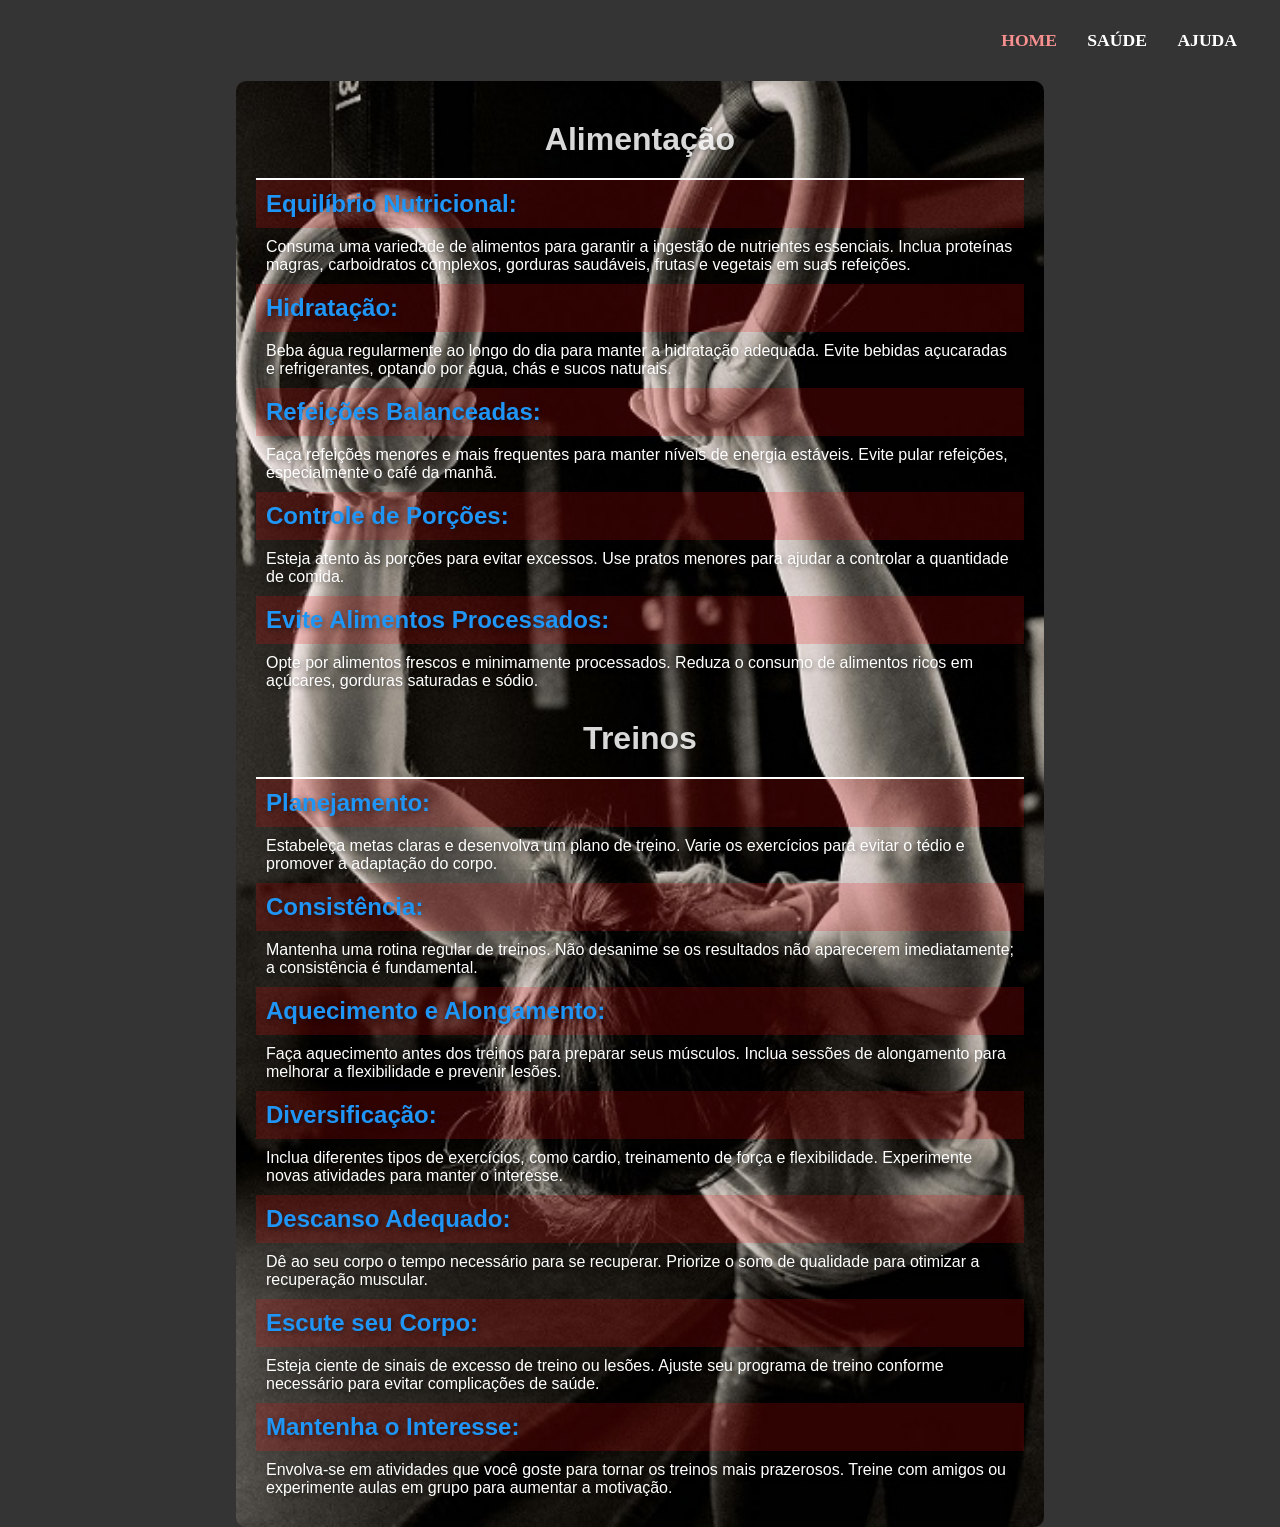
<file: páginas/dicas.html>
<!DOCTYPE html>
<html lang="pt-br">
<head>
    <meta charset="UTF-8">
    <meta name="viewport" content="width=device-width, initial-scale=1.0">
    <link rel="shortcut icon" href="../imagens/favicon.ico" type="image/x-icon">
    <link rel="stylesheet" href="../estilo/dicas.css">
    <link rel="stylesheet" href="../estilo/dicasMobile.css">
    <title>Dicas</title>
</head>
<body>
    <header>
        <a id="home" href="../index.html">HOME</a>
        <a href="saude.html">SAÚDE</a>
        <a href="ajuda.html">AJUDA</a>
    </header>

    <section>

    <h1>Alimentação</h1>

        <h2>Equilíbrio Nutricional:</h2>

        <p>
            Consuma uma variedade de alimentos para garantir a ingestão de nutrientes essenciais.
            Inclua proteínas magras, carboidratos complexos, gorduras saudáveis, frutas e vegetais em suas refeições.
        </p>

        <h2>Hidratação:</h2>

        <p>
            Beba água regularmente ao longo do dia para manter a hidratação adequada.
            Evite bebidas açucaradas e refrigerantes, optando por água, chás e sucos naturais.
        </p>
        
        <h2>Refeições Balanceadas:</h2>
        
        <p>
            Faça refeições menores e mais frequentes para manter níveis de energia estáveis.
            Evite pular refeições, especialmente o café da manhã.
        </p>
            
        <h2>Controle de Porções:</h2>
        
        <p>
            Esteja atento às porções para evitar excessos.
            Use pratos menores para ajudar a controlar a quantidade de comida.
        </p>
        
        <h2>Evite Alimentos Processados:</h2>
        
        <p>
            Opte por alimentos frescos e minimamente processados.
            Reduza o consumo de alimentos ricos em açúcares, gorduras saturadas e sódio.
        </p>

    <h1>Treinos</h1>

        <h2>Planejamento:</h2>

            <p>
                Estabeleça metas claras e desenvolva um plano de treino.
                Varie os exercícios para evitar o tédio e promover a adaptação do corpo.
            </p>

        <h2>Consistência:</h2>

            <p>
                Mantenha uma rotina regular de treinos.
                Não desanime se os resultados não aparecerem imediatamente; a consistência é fundamental.
            </p>

        <h2>Aquecimento e Alongamento:</h2>

            <p>
                Faça aquecimento antes dos treinos para preparar seus músculos.
                Inclua sessões de alongamento para melhorar a flexibilidade e prevenir lesões.
            </p>

        <h2>Diversificação:</h2>

            <p>
                Inclua diferentes tipos de exercícios, como cardio, treinamento de força e flexibilidade.
                Experimente novas atividades para manter o interesse.
            </p>

        <h2>Descanso Adequado:</h2>

            <p>
                Dê ao seu corpo o tempo necessário para se recuperar.
                Priorize o sono de qualidade para otimizar a recuperação muscular.
            </p>

        <h2>Escute seu Corpo:</h2>

            <p>
                Esteja ciente de sinais de excesso de treino ou lesões.
                Ajuste seu programa de treino conforme necessário para evitar complicações de saúde.
            </p>
            
        <h2>Mantenha o Interesse:</h2>

            <p>
                Envolva-se em atividades que você goste para tornar os treinos mais prazerosos.
                Treine com amigos ou experimente aulas em grupo para aumentar a motivação.
            </p>

    </section>
</body>
</html>
</file>
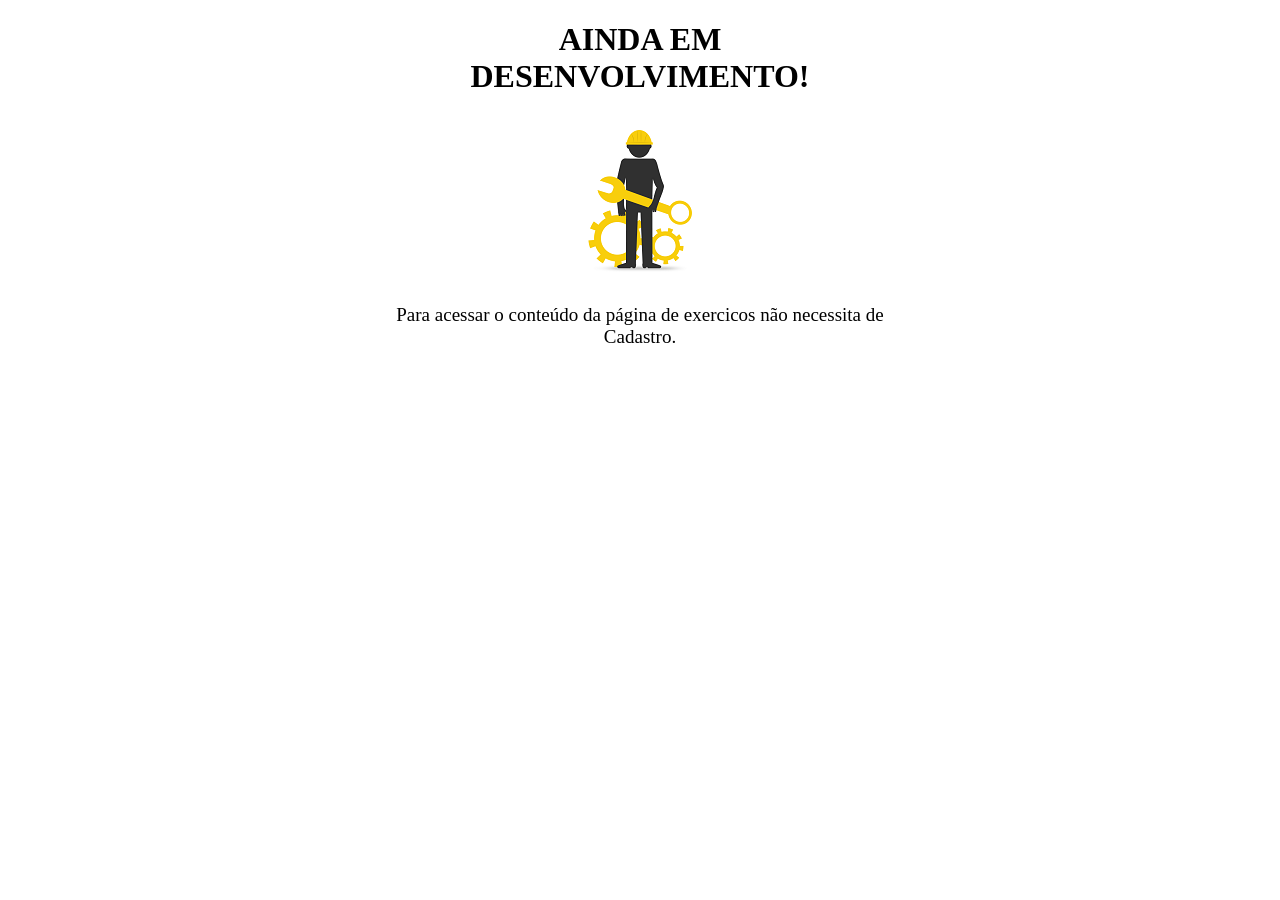
<file: páginas/login.html>
<!DOCTYPE html>
<html lang="pt-br">
<head>
    <meta charset="UTF-8">
    <meta name="viewport" content="width=device-width, initial-scale=1.0">
    <title>LOGIN</title>
</head>

<style>


    main {
        margin: auto;
        background-color: white;
        width: 500px;
        height: 300px;
        text-align: center;
    }

    main > p {
        font-size: 19px;
    }

</style>
<body>
    <main>
        <h1>AINDA EM DESENVOLVIMENTO!</h1>
        <img src="../imagens/manutenção.png" alt="manutençãoImage">
            <p>Para acessar o conteúdo da página de exercicos não necessita de Cadastro.</p>
    </main>


</body>
</html>
</file>
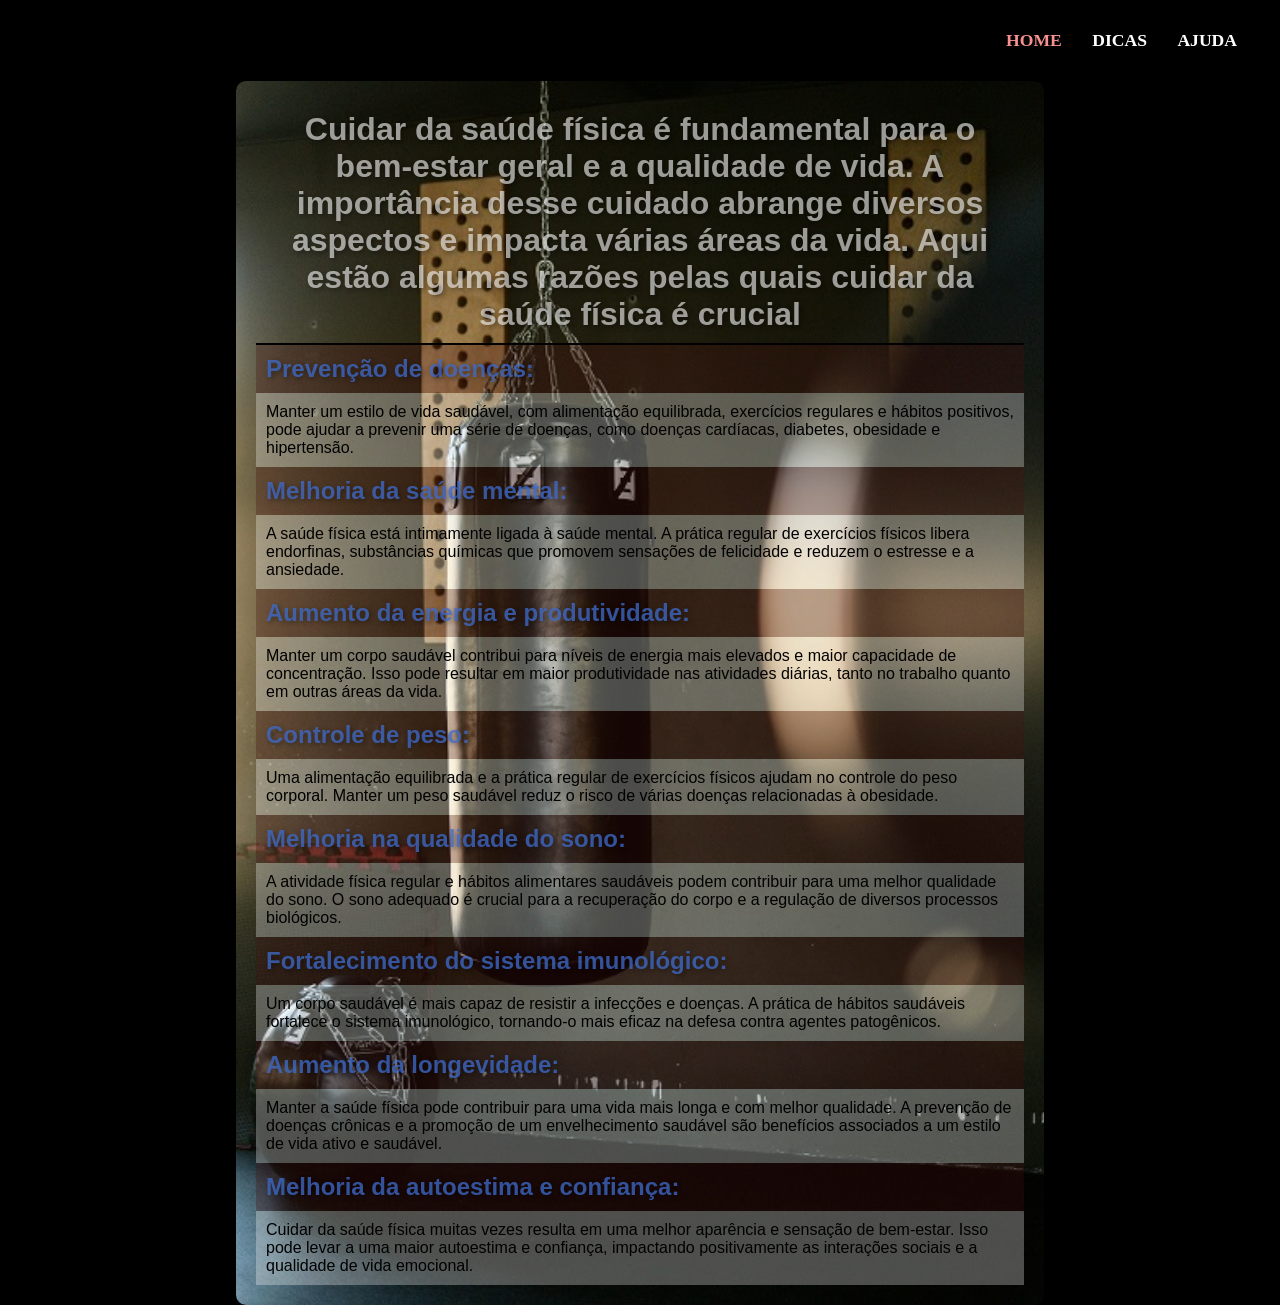
<file: páginas/saude.html>
<!DOCTYPE html>
<html lang="pt-br">
<head>
    <meta charset="UTF-8">
    <meta name="viewport" content="width=device-width, initial-scale=1.0">
    <link rel="shortcut icon" href="../imagens/favicon.ico" type="image/x-icon">
    <title>Saúde</title>
    <link rel="stylesheet" href="../estilo/saude.css">
    <link rel="stylesheet" href="../estilo/saudeMobile.css">
</head>
<body>
    <header>
        <a id="home" href="../index.html">HOME</a>
        <a href="dicas.html">DICAS</a>
        <a href="ajuda.html">AJUDA</a>
    </header>
    
    <section>

        <h1>Cuidar da saúde física é fundamental para o bem-estar geral e a qualidade de vida. A importância desse cuidado abrange diversos aspectos e impacta várias áreas da vida. Aqui estão algumas razões pelas quais cuidar da saúde física é crucial</h1>

<h2>Prevenção de doenças:</h2>

<p> Manter um estilo de vida saudável, com alimentação equilibrada, exercícios regulares e hábitos positivos, pode ajudar a prevenir uma série de doenças, como doenças cardíacas, diabetes, obesidade e hipertensão.</p>

<h2>Melhoria da saúde mental:</h2> 

<p>A saúde física está intimamente ligada à saúde mental. A prática regular de exercícios físicos libera endorfinas, substâncias químicas que promovem sensações de felicidade e reduzem o estresse e a ansiedade.</p>

<h2>Aumento da energia e produtividade:</h2>

<p>Manter um corpo saudável contribui para níveis de energia mais elevados e maior capacidade de concentração. Isso pode resultar em maior produtividade nas atividades diárias, tanto no trabalho quanto em outras áreas da vida.</p>

<h2>Controle de peso:</h2> 

<p>Uma alimentação equilibrada e a prática regular de exercícios físicos ajudam no controle do peso corporal. Manter um peso saudável reduz o risco de várias doenças relacionadas à obesidade.</p>

<h2>Melhoria na qualidade do sono:</h2>

<p>A atividade física regular e hábitos alimentares saudáveis podem contribuir para uma melhor qualidade do sono. O sono adequado é crucial para a recuperação do corpo e a regulação de diversos processos biológicos.</p>

<h2>Fortalecimento do sistema imunológico:</h2>

<p>Um corpo saudável é mais capaz de resistir a infecções e doenças. A prática de hábitos saudáveis fortalece o sistema imunológico, tornando-o mais eficaz na defesa contra agentes patogênicos.</p>

<h2>Aumento da longevidade:</h2>

<p>Manter a saúde física pode contribuir para uma vida mais longa e com melhor qualidade. A prevenção de doenças crônicas e a promoção de um envelhecimento saudável são benefícios associados a um estilo de vida ativo e saudável.</p>

<h2>Melhoria da autoestima e confiança:</h2>

<p>Cuidar da saúde física muitas vezes resulta em uma melhor aparência e sensação de bem-estar. Isso pode levar a uma maior autoestima e confiança, impactando positivamente as interações sociais e a qualidade de vida emocional.</p>
</section>

</body>
</html>
</file>
<file: estilo/treinos.css>
@charset "ITF-8";

* {
    padding: 0px;
    margin: 0px; 
}

body {
    font-family: Arial, Helvetica, sans-serif;
    color: white;
    background-color: black;
    background-image: url(../imagens/treinosfundo.jpg);
    background-position: center;
    background-repeat: no-repeat;
    background-attachment: fixed;
}

header {
    padding: 10px;
}

header  img {
    width: 50px;
    margin: 10px;
    border-radius: 50%;
    box-sizing: 2px 2px 5px rgba(0, 0, 0, 0.400)
    ;
    box-sizing: border-box;
}

header img:hover {
    border: 2px solid white;
    transform: translate(-3px, -3px);
    box-shadow: 5px 5px 10px rgba(0, 0, 0, 0.600);
    transition: transform .3s;
}

main {
    width: 70vw;
    margin: auto;

    padding: 10px;
    text-align: justify;
    background-color: rgba(0, 0, 0, 0.404);
    border-radius: 10px 0px;
}

main h2 {
    padding: 10px;
    border-top: 2px solid white;
    font-size: 1.9rem;
    color: rgb(178, 102, 250);
    text-shadow: 2px 2px 5px rgba(0, 0, 0, 0.400);
}

main p {
    padding: 10px;
    font-size: 1.1rem;
    text-shadow: 2px 2px 3px rgba(0, 0, 0, 0.24);
}
</file>
<file: estilo/treinosMobile.css>
@charset "UTF-8";

@media screen and (min-width: 280px) and (max-width: 750px) {


    * {
        padding: 0px;
        margin: 0px;
        box-sizing: border-box; /* Garantindo que o padding e a borda não aumentem a largura dos elementos */
    }
    
    body {
        font-family: Arial, Helvetica, sans-serif;
        color: white;
        background-color: black;
        background-image: url(../imagens/treinosfundo.jpg);
        background-position: center;
        background-repeat: no-repeat;
        background-attachment: fixed;
    }
    
    header {
        padding: 10px;
        text-align: center; /* Centralizando o conteúdo */
    }
    
    header img {
        width: 50px;
        margin: 10px;
        border-radius: 50%;
        border: 2px solid transparent; /* Adicionando uma borda transparente */
        transition: border-color 0.3s, transform 0.3s, box-shadow 0.3s; /* Adicionando transição para a borda, transformação e sombra */
    }
    
    header img:hover {
        border-color: white; /* Alterando a cor da borda ao passar o mouse */
        transform: translate(-3px, -3px); /* Movendo a imagem ao passar o mouse */
        box-shadow: 5px 5px 10px rgba(0, 0, 0, 0.6); /* Adicionando sombra ao passar o mouse */
    }
    
    main {
        width: 90%; /* Reduzindo a largura do conteúdo para dispositivos móveis */
        margin: auto;
        padding: 10px;
        text-align: justify;
        background-color: rgba(0, 0, 0, 0.404);
        border-radius: 10px; /* Adicionando borda arredondada */
    }
    
    main h2 {
        padding: 10px;
        border-top: 2px solid white;
        font-size: 1.5rem; /* Reduzindo o tamanho da fonte */
        color: rgb(178, 102, 250);
        text-shadow: 2px 2px 5px rgba(0, 0, 0, 0.4);
    }
    
    main p {
        padding: 10px;
        font-size: 1rem; /* Reduzindo o tamanho da fonte */
        text-shadow: 2px 2px 3px rgba(0, 0, 0, 0.24);
    }

}
</file>
<file: estilo/exercicios.css>
@charset "UTF-8";

*{
    padding: 0px;
    margin: 0px;
}

body{
    background-color: rgb(110, 109, 109);
    background-image: url(../imagens/fundoExer.jpg);
    background-position: top;
    background-repeat: no-repeat;
    background-size: cover;
}

header {
    padding: 30px;
    text-align: right;
    font-size: 1.1rem;
    font-weight: bold;
}

header a {
    color: rgb(99, 39, 39);
    text-decoration: none;
    padding: 13px;
}

header a:hover {
    background-color: rgb(146, 145, 144);
    transition-duration: .4s;
}

header > #login {
    color: rgb(231, 222, 222);
    background-color: rgb(245, 73, 73);
}

header > #login:hover {
    color: black;
    background-color: rgb(250, 124, 124);
    transition-duration: .4s;
    border-radius: none;
}

header > #home {
    color: rgb(245, 53, 53);
}

main {
    font-family: Verdana, Geneva, Tahoma, sans-serif;
    color: rgba(0, 0, 0, 0.692);
    width: 60vw;
    margin: auto;
}

main h1 {
    padding: 17px;
    text-align: center;
    font-size: 3rem;
    text-shadow: 2px 2px 5px rgba(0, 0, 0, 0.350);
}

main h2 {
    text-align: center;
    color: rgba(116, 33, 27, 0.712);

    padding: 10px;
    font-size: 2rem;
    text-shadow: 2px 2px 5px rgba(0, 0, 0, 0.350);
}

main ul {
    list-style-type: none;
}

main > ul > li {
    padding: 15px;
    text-align: center;
}

main > ul > li > a { 
    color: white;
    font-size: 1.1rem;
    border-radius: 10px;
    padding: 10px;
    text-decoration: none;
    background-color: rgba(70, 67, 67, 0.76);
}

main > ul > li > a:hover { 
    background-color: rgba(34, 33, 33, 0.76);
}
</file>
<file: estilo/exerciciosMobile.css>
@charset "UTF-8";

@media screen and (min-width: 280px) and (max-width: 750px) {

    * {
        padding: 0px;
        margin: 0px;
        box-sizing: border-box; /* Garantindo que o padding e a borda não aumentem a largura dos elementos */
    }
    
    body {
        background-color: rgb(110, 109, 109);
        background-image: url(../imagens/fundoExer.jpg);
        background-position: top;
        background-repeat: no-repeat;
        background-size: cover;
        font-family: Arial, sans-serif; /* Adicionando uma fonte padrão */
    }
    
    header {
        padding: 15px;
        text-align: center; /* Centralizando o texto */
        font-size: 1rem; /* Reduzindo o tamanho da fonte */
        font-weight: bold;
    }
    
    header a {
        color: rgb(99, 39, 39);
        text-decoration: none;
        padding: 10px;
        display: block; /* Transformando os links em blocos para ocuparem a largura total */
        margin-bottom: 10px; /* Adicionando espaçamento entre os links */
    }
    
    header a:hover {
        background-color: rgb(146, 145, 144);
        transition-duration: .4s;
    }
    
    header > #login {
        color: rgb(231, 222, 222);
        background-color: rgb(245, 73, 73);
    }
    
    header > #login:hover {
        color: black;
        background-color: rgb(250, 124, 124);
        transition-duration: .4s;
        border-radius: none;
    }
    
    header > #home {
        color: rgb(245, 53, 53);
    }
    
    main {
        font-family: Verdana, Geneva, Tahoma, sans-serif;
        color: rgba(0, 0, 0, 0.692);
        width: 80%; /* Reduzindo a largura do conteúdo para dispositivos móveis */
        margin: auto; /* Centralizando o conteúdo */
    }
    
    main h1 {
        padding: 15px;
        text-align: center;
        font-size: 2rem; /* Reduzindo o tamanho da fonte */
        text-shadow: 1px 1px 3px rgba(0, 0, 0, 0.350);
    }
    
    main h2 {
        background-color: rgba(255, 255, 255, 0.493);
        text-align: center;
        color: rgba(3, 81, 199, 0.986);;
        padding: 10px;
        font-size: 1.5rem; /* Reduzindo o tamanho da fonte */
        text-shadow: 1px 1px 3px rgba(0, 0, 0, 0.350);
    }
    
    main ul {
        list-style-type: none;
        padding: 0;
    }
    
    main > ul > li {
        padding: 15px;
        text-align: center;
    }
    
    main > ul > li > a { 
        color: white;
        font-size: 1rem; /* Reduzindo o tamanho da fonte */
        border-radius: 10px;
        padding: 10px;
        text-decoration: none;
        background-color: rgba(70, 67, 67, 0.76);
        display: block; /* Transformando os links em blocos para ocuparem a largura total */
    }
    
    main > ul > li > a:hover { 
        background-color: rgba(34, 33, 33, 0.76);
    }

}
</file>
<file: estilo/ajuda.css>
@charset "UTF-8";

*{
    padding: 0px;
    margin: 0px;
}

main {
    padding: 20px;
    margin: auto;
    background-color: rgb(163, 163, 163);
    border-radius: 10px;
    font-family: Arial, Helvetica, sans-serif;
    color: rgb(109, 49, 49);
}

main h1 {
    padding: 30px;
    font-size: 2rem;
    font-weight: bolder;
    text-align: center;
    color: rgb(241, 39, 39);
}

main h2 {
    padding: 20px;
    font-size: 1.5rem;
    font-weight: bolder;
    text-align: center;
    color: rgb(83, 80, 80);
}

main p {
    padding: 10px;
    text-align: justify;
    text-indent: 10px;
    font-size: 1rem;
    font-weight: bolder;
    text-align: center;
    color: rgb(0, 0, 0);
}
</file>
<file: estilo/dicas.css>
@charset "UTF-8";

*{
    padding: 0px;
    margin: 0px;
}

body {
    background-color: rgb(53, 52, 52);
    background-position: top;
    background-size: contain;
    background-repeat: no-repeat;
    background-attachment: fixed;
}

header {
    padding: 30px;
    text-align: right;
    font-size: 1.1rem;
    font-weight: bold;
}

header a {
    color: white;
    text-decoration: none;
    padding: 13px;
}

header a:hover {
    background-color: rgb(49, 49, 49);
    transition-duration: .4s;
}


header > #home {
    color: rgb(248, 144, 144);
}

section {
    background-image: url(../imagens/dicasFundo.jpg);
    background-position:center;
    background-size: cover;
    background-repeat: no-repeat;

    padding: 20px;
    width: 60%;
    height: 60%;
    margin: auto;
    border-radius: 10px;
}

section h1 {
    color: rgba(255, 255, 255, 0.849);
    padding: 20px;
    border-bottom: 2px solid white;

    text-align: center;
    text-shadow: 2px 2px 5px rgba(0, 0, 0, 0.404);
    font-size: 2rem;
    font-family: Verdana, Geneva, Tahoma, sans-serif;
}

section h2 {
    background-color: rgba(228, 14, 14, 0.205);
    color: rgb(31, 149, 245);
    padding: 10px;

    text-shadow: 2px 2px 5px rgba(0, 0, 0, 0.404);
    font-size: 1.5rem;
    font-family: Verdana, Geneva, Tahoma, sans-serif;
}

section p {
    color: white;
    padding: 10px;

    text-shadow: 2px 2px 5px rgba(0, 0, 0, 0.404);
    font-size: 1rem;
    font-family: Arial, Helvetica, sans-serif;
}
</file>
<file: estilo/dicasMobile.css>
@charset "UTF-8";

@media screen and (min-width: 280px) and (max-width: 750px) {

    * {
        padding: 0px;
        margin: 0px;
        box-sizing: border-box; /* Garantindo que o padding e a borda não aumentem a largura dos elementos */
    }
    
    body {
        background-color: rgb(53, 52, 52);
        background-position: top;
        background-size: contain;
        background-repeat: no-repeat;
        background-attachment: fixed;
        font-family: Arial, sans-serif; /* Adicionando uma fonte padrão */
    }
    
    header {
        padding: 15px;
        text-align: center; /* Centralizando o texto */
        font-size: 1rem; /* Reduzindo o tamanho da fonte */
        font-weight: bold;
    }
    
    header a {
        color: white;
        text-decoration: none;
        padding: 10px;
        display: block; /* Transformando os links em blocos para ocuparem a largura total */
        margin-bottom: 10px; /* Adicionando espaçamento entre os links */
    }
    
    header a:hover {
        background-color: rgb(121, 119, 119);
        transition-duration: .4s;
    }
    
    section {
        background-image: url(../imagens/dicasFundo.jpg);
        background-position: center;
        background-size: cover;
        background-repeat: no-repeat;
        padding: 10px;
        width: 80%; /* Reduzindo a largura da seção para dispositivos móveis */
        margin: auto; /* Centralizando a seção */
        border-radius: 10px;
    }
    
    section h1 {
        color: rgba(255, 255, 255, 0.849);
        padding: 15px;
        border-bottom: 1px solid white; /* Reduzindo a espessura da borda */
        text-align: center;
        text-shadow: 1px 1px 3px rgba(0, 0, 0, 0.404);
        font-size: 1.5rem; /* Reduzindo o tamanho da fonte */
        font-family: Verdana, Geneva, Tahoma, sans-serif;
    }
    
    section h2 {
        background-color: rgba(228, 14, 14, 0.205);
        color: rgb(31, 149, 245);
        padding: 10px;
        text-shadow: 1px 1px 3px rgba(0, 0, 0, 0.404);
        font-size: 1.2rem; /* Reduzindo o tamanho da fonte */
        font-family: Verdana, Geneva, Tahoma, sans-serif;
    }
    
    section p {
        color: white;
        padding: 10px;
        text-shadow: 1px 1px 3px rgba(0, 0, 0, 0.404);
        font-size: 1rem; /* Reduzindo o tamanho da fonte */
        font-family: Arial, Helvetica, sans-serif;
    }

}
</file>
<file: estilo/saude.css>
@charset "UTF-8";

*{
    padding: 0px;
    margin: 0px;
}

body {
    background-color: black;
    background-position: top;
    background-size: contain;
    background-repeat: no-repeat;
    background-attachment: fixed;
}

header {
    padding: 30px;
    text-align: right;
    font-size: 1.1rem;
    font-weight: bold;
}

header a {
    color: white;
    text-decoration: none;
    padding: 13px;
}

header a:hover {
    background-color: rgb(49, 49, 49);
    transition-duration: .4s;
}


header > #home {
    color: rgb(248, 144, 144);
}

section {
    background-image: url(../imagens/saudeFundo.jpg);
    background-position:center;
    background-size: cover;
    background-repeat: no-repeat;

    padding: 20px;
    width: 60%;
    height: 60%;
    margin: auto;
    border-radius: 10px;
}

section h1 {
    color: #ffffff96;
    font-size: 2rem;
    font-family: Verdana, Geneva, Tahoma, sans-serif;
    text-align: center;
    text-shadow: 2px 2px 5px rgba(0, 0, 0, 0.39);
    border-bottom: 2px solid black;
    padding: 10px;
}

section h2 {
    background-color: rgba(70, 15, 15, 0.295);
    color: #3e6bcec0;
    padding: 10px;
    font-size: 1.5rem;
    font-family: Verdana, Geneva, Tahoma, sans-serif;
    text-shadow: 2px 2px 5px rgba(0, 0, 0, 0.39);
}

section p {
    color: black;
    background-color: rgba(255, 255, 255, 0.295);
    padding: 10px;
    font-size: 1rem;
    font-family: Arial, Helvetica, sans-serif;
}
</file>
<file: estilo/saudeMobile.css>
@charset "UTF-8";

@media screen and (min-width: 280px) and (max-width: 750px) {

    * {
        padding: 0px;
        margin: 0px;
        box-sizing: border-box; /* Garantindo que o padding e a borda não aumentem a largura dos elementos */
    }
    
    body {
        background-color: black;
        background-position: top;
        background-size: contain;
        background-repeat: no-repeat;
        background-attachment: fixed;
        font-family: Arial, sans-serif; /* Adicionando uma fonte padrão */
    }
    
    header {
        padding: 15px;
        text-align: center;
        font-size: 1rem; /* Reduzindo o tamanho da fonte */
        font-weight: bold;
    }
    
    header a {
        color: white;
        text-decoration: none;
        padding: 10px;
        display: block; /* Transformando os links em blocos para ocuparem a largura total */
        margin-bottom: 10px;
    }
    
    header a:hover {
        background-color: rgb(49, 49, 49);
        transition-duration: .4s;
    }
    
    section {
        background-image: url(../imagens/saudeFundo.jpg);
        background-position:center;
        background-size: cover;
        background-repeat: no-repeat;
        padding: 10px;
        border-radius: 10px;
    }
    
    section h1 {
        color: #ffffff96;
        font-size: 1.5rem; /* Reduzindo o tamanho da fonte */
        font-family: Verdana, Geneva, Tahoma, sans-serif;
        text-align: center;
        text-shadow: 1px 1px 3px rgba(0, 0, 0, 0.39);
        border-bottom: 1px solid black; /* Reduzindo a espessura da borda */
        padding: 10px;
    }
    
    section h2 {
        background-color: rgba(70, 15, 15, 0.295);
        color: #3e6bcec0;
        padding: 10px;
        font-size: 1.2rem; /* Reduzindo o tamanho da fonte */
        font-family: Verdana, Geneva, Tahoma, sans-serif;
        text-shadow: 1px 1px 3px rgba(0, 0, 0, 0.39);
        border-top: 2px solid white;
    }
    
    section p {
        color: black;
        background-color: rgba(255, 255, 255, 0.295);
        padding: 10px;
        font-size: 1rem;
        font-family: Arial, Helvetica, sans-serif;
    }

}
</file>
